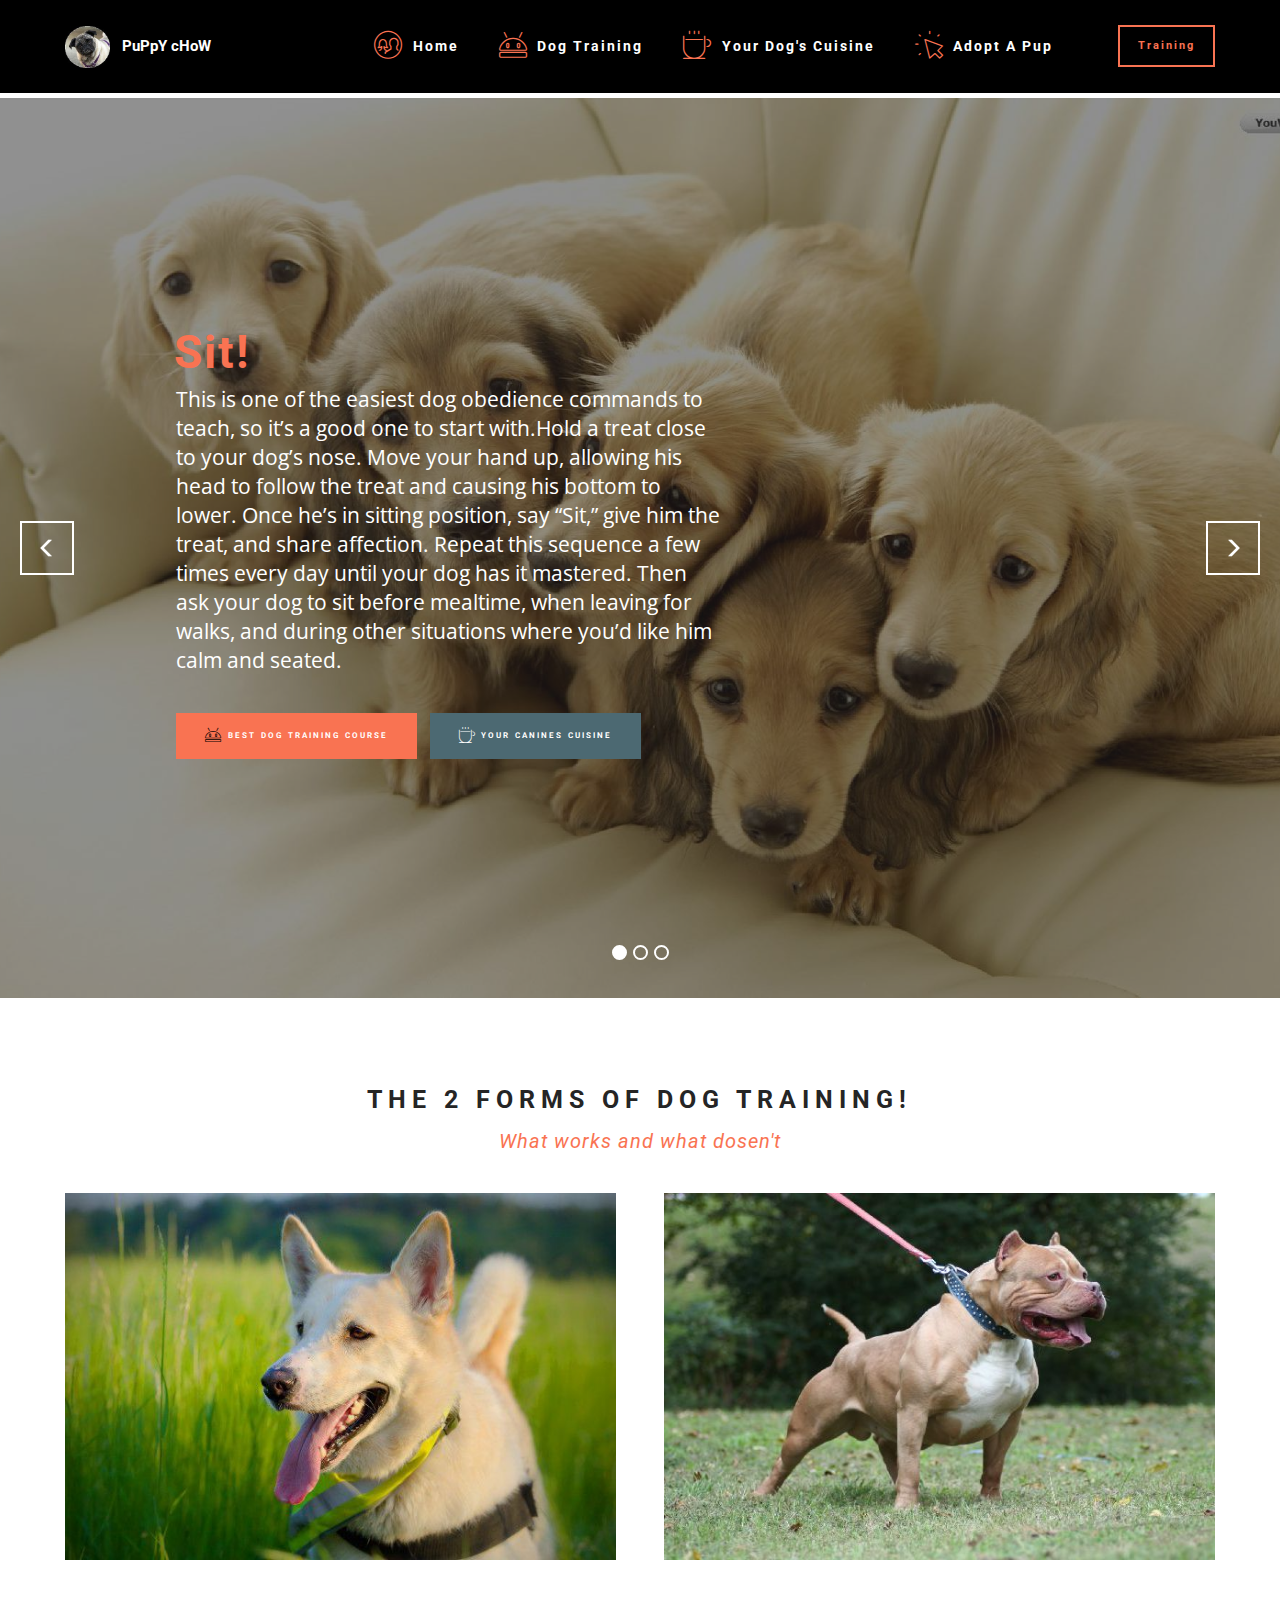
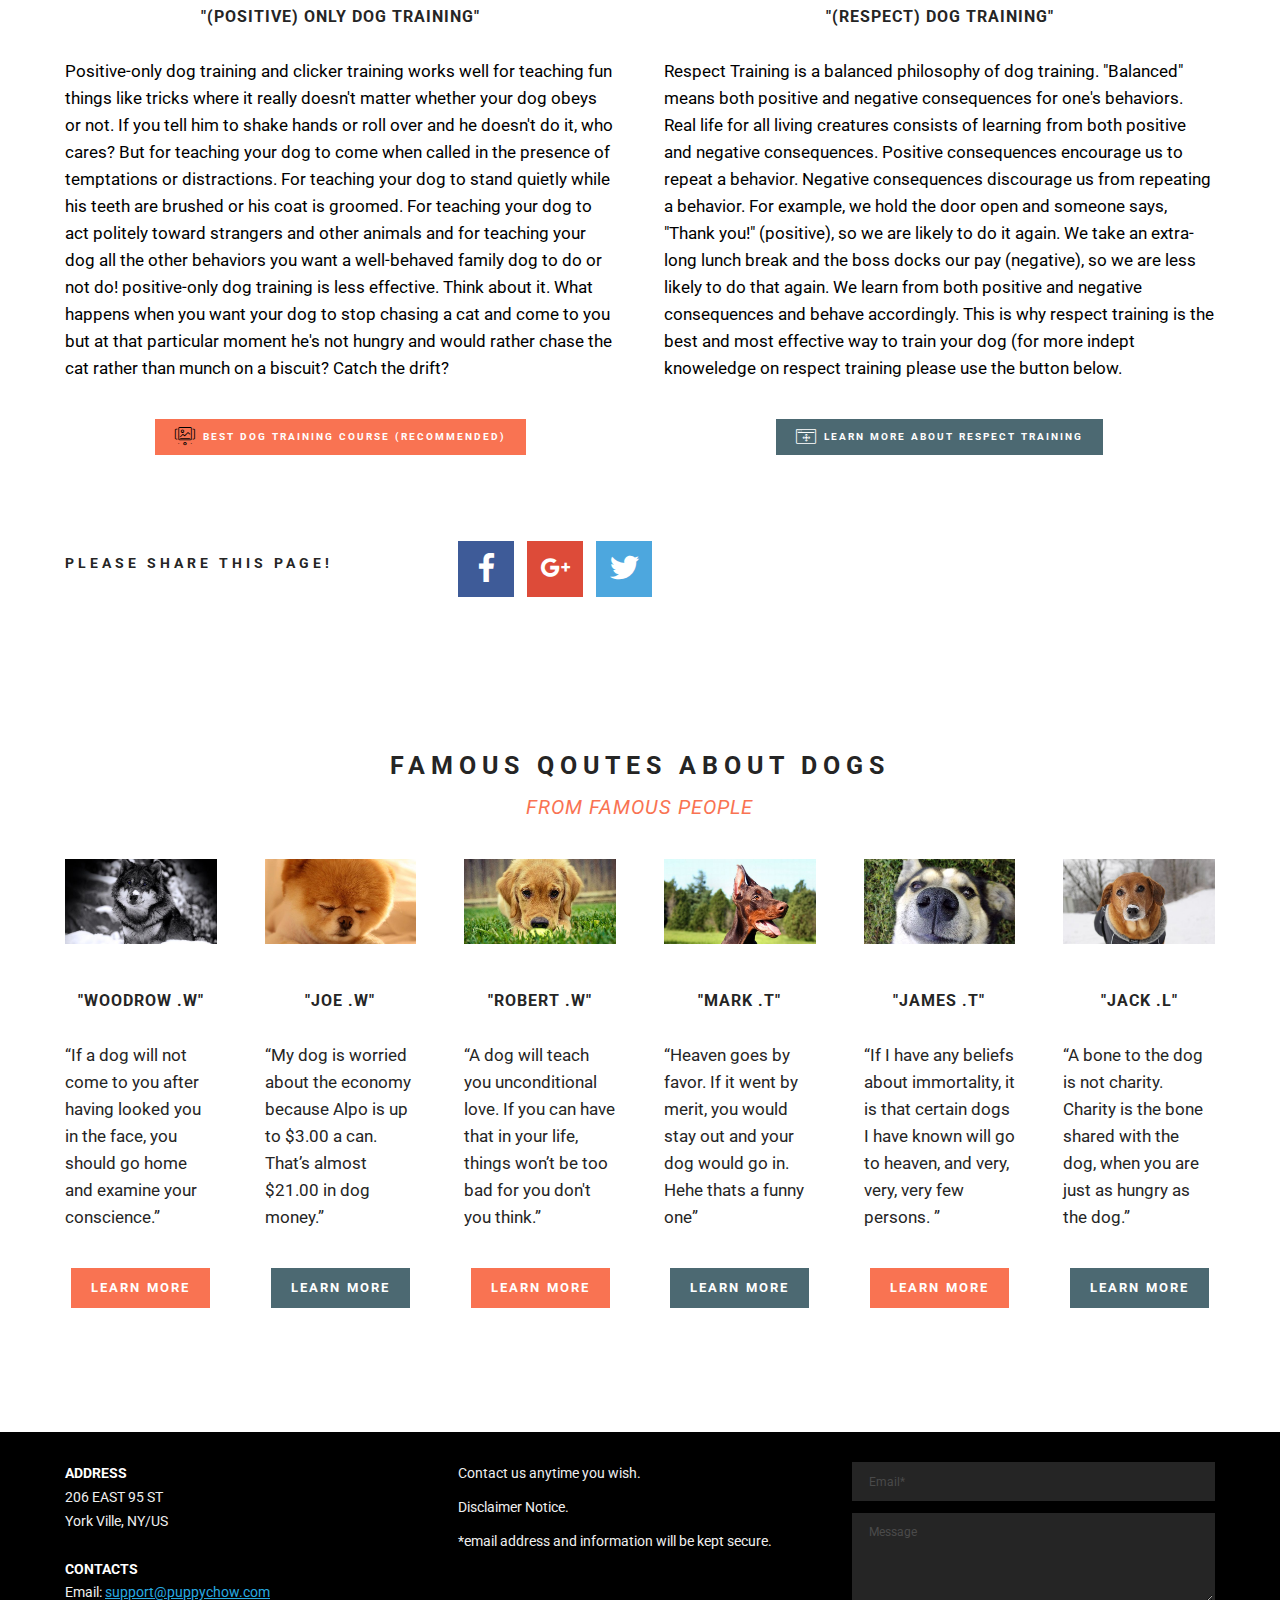
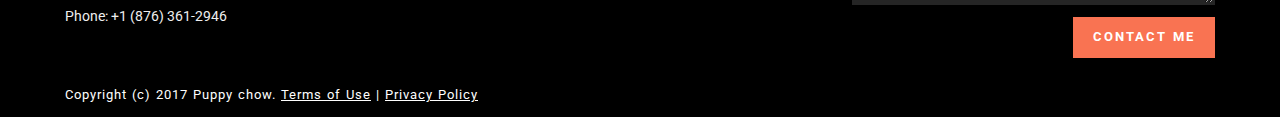
<file: Index.html>
<!DOCTYPE html>
<html>
<head>
  <!-- Site made with Mobirise Website Builder v3.11.1, https://mobirise.com -->
  <meta charset="UTF-8">
  <meta http-equiv="X-UA-Compatible" content="IE=edge">
  <meta name="generator" content="Mobirise v3.11.1, mobirise.com">
  <meta name="viewport" content="width=device-width, initial-scale=1">
  <link rel="shortcut icon" href="assets/images/picsart-1486390113467-128x119.png" type="image/x-icon">
  <meta name="description" content="">
  <title>PuPpY cHoW</title>
  <link rel="stylesheet" href="https://fonts.googleapis.com/css?family=Roboto:700,400&amp;subset=cyrillic,latin,greek,vietnamese">
  <link rel="stylesheet" href="assets/web/assets/mobirise-icons/mobirise-icons.css">
  <link rel="stylesheet" href="assets/bootstrap/css/bootstrap.min.css">
  <link rel="stylesheet" href="assets/socicon/css/socicon.min.css">
  <link rel="stylesheet" href="assets/mobirise/css/style.css">
  <link rel="stylesheet" href="assets/dropdown-menu/style.css">
  <link rel="stylesheet" href="assets/mobirise-slider/style.css">
  <link rel="stylesheet" href="assets/mobirise/css/mbr-additional.css" type="text/css">
  
  
  
</head>
<body>

<!-- Google Analytics -->
<script>
  (function(i,s,o,g,r,a,m){i['GoogleAnalyticsObject']=r;i[r]=i[r]||function(){
  (i[r].q=i[r].q||[]).push(arguments)},i[r].l=1*new Date();a=s.createElement(o),
  m=s.getElementsByTagName(o)[0];a.async=1;a.src=g;m.parentNode.insertBefore(a,m)
  })(window,document,'script','https://www.google-analytics.com/analytics.js','ga');

  ga('create', 'UA-79858439-1', 'auto');
  ga('send', 'pageview');

</script>
<!-- /Google Analytics -->


<section id="dropdown-menu-2btn-0">

    <nav class="navbar navbar-dropdown navbar-fixed-top">

        <div class="container">

            <div class="navbar-brand">
                <a href="http://access.dogproblems.com/index.cfm?affID=valerio19" target="_blank" class="navbar-logo"><img src="assets/images/picsart-137x128.jpg" title="Best Dog Training Online Course"></a>
                <a class="text-white" href="dogtraining.html">PuPpY cHoW</a>
            </div>

            <button class="navbar-toggler pull-xs-right hidden-md-up" type="button" data-toggle="collapse" data-target="#exCollapsingNavbar">
                <div class="hamburger-icon"></div>
            </button>

            <ul class="nav-dropdown collapse pull-xs-right navbar-toggleable-sm nav navbar-nav" id="exCollapsingNavbar"><li class="nav-item"><a class="nav-link link" href="dogtraining.html" aria-expanded="false"><span class="mbri-users mbr-iconfont mbr-iconfont-btn" style="color: rgb(249, 115, 82);"></span>Home</a></li><li class="nav-item dropdown"><a class="nav-link link" href="dogtraining.html" aria-expanded="false"><span class="mbri-android mbr-iconfont mbr-iconfont-btn" style="color: rgb(249, 115, 82);"></span>Dog Training</a></li><li class="nav-item"><a class="nav-link link" href="yourcaninescuisine.html" aria-expanded="false"><span class="mbri-hot-cup mbr-iconfont mbr-iconfont-btn" style="color: rgb(249, 115, 82);"></span>Your Dog's Cuisine</a></li><li class="nav-item"><a class="nav-link link" href="Adoptapuppy.html" aria-expanded="false"><span class="mbri-cursor-click mbr-iconfont mbr-iconfont-btn" style="color: rgb(249, 115, 82);"></span>Adopt A Pup</a></li><li class="nav-item"><a class="nav-link link" href="index.html" aria-expanded="false"></a></li><li class="nav-item"><a class="nav-link btn btn-danger-outline btn-danger" href="http://access.dogproblems.com/index.cfm?affID=valerio19" target="_blank">Training</a></li></ul>

        </div>

    </nav>

</section>

<section class="engine"><a rel="external" href="https://mobirise.com">mobirise.com</a></section><section class="mbr-slider mbr-section mbr-section--no-padding carousel slide mbr-after-navbar" data-ride="carousel" data-wrap="true" data-interval="5000" id="slider-0" style="background-color: rgb(255, 255, 255);">
    <div class="mbr-section__container">
        <div>
            <ol class="carousel-indicators">
                <li data-app-prevent-settings="" data-target="#slider-0" class="active" data-slide-to="0"></li><li data-app-prevent-settings="" data-target="#slider-0" data-slide-to="1"></li><li data-app-prevent-settings="" data-target="#slider-0" data-slide-to="2"></li>
            </ol>
            <div class="carousel-inner" role="listbox">
                <div class="mbr-box mbr-section mbr-section--relative mbr-section--fixed-size mbr-section--bg-adapted item dark center mbr-section--full-height active" style="background-image: url(assets/images/cute-dogs-wallpaper-bffa6-2000x1250.jpg);">
                    <div class="mbr-box__magnet mbr-box__magnet--center-left mbr-box__magnet--sm-padding">
                    <div class="mbr-overlay"></div>                        
                        <div class=" container">
                            
                            <div class="row">
                                <div class=" col-md-6 col-md-offset-1">  

                                <div class="mbr-hero">
                                    <h1 class="mbr-hero__text">Sit!</h1>

                                    <p class="mbr-hero__subtext">This is one of the easiest dog obedience commands to teach, so it’s a good one to start with.Hold a treat close to your dog’s nose.&nbsp;Move your hand up, allowing his head to follow the treat and causing his bottom to lower.&nbsp;Once he’s in sitting position, say “Sit,” give him the treat, and share affection.&nbsp;Repeat this sequence a few times every day until your dog has it mastered. Then ask your dog to sit before mealtime, when leaving for walks, and during other situations where you’d like him calm and seated.</p>
                                </div>
                                <div class="mbr-buttons btn-inverse mbr-buttons--left"><a class="mbr-buttons__btn btn btn-lg btn-danger" href="http://access.dogproblems.com/index.cfm?affID=valerio19" target="_blank"><span class="mbri-android mbr-iconfont mbr-iconfont-btn" style="color: rgb(0, 0, 0);"></span>BEST DOG TRAINING COURSE</a> <a class="mbr-buttons__btn btn btn-lg btn-primary" href="yourcaninescuisine.html"><span class="mbri-hot-cup mbr-iconfont mbr-iconfont-btn"></span>YOUR CANINES CUISINE</a></div>
                                </div>
                            </div>
                        </div>
                    </div>
                </div><div class="mbr-box mbr-section mbr-section--relative mbr-section--fixed-size mbr-section--bg-adapted item dark center mbr-section--full-height" style="background-image: url(assets/images/dog-hd-wallpaper-widescreen-2000x1250.jpg);">
                    <div class="mbr-box__magnet mbr-box__magnet--center-left mbr-box__magnet--sm-padding">
                    <div class="mbr-overlay"></div>                        
                        <div class=" container">
                            
                            <div class="row">
                                <div class=" col-md-6 col-md-offset-1">  

                                <div class="mbr-hero">
                                    <h1 class="mbr-hero__text">Come!</h1>

                                    <p class="mbr-hero__subtext">This command can help keep a dog out of trouble, bringing him back to you if you lose grip on the leash or accidentally leave the front door open.&nbsp;Put a leash and collar on your dog.&nbsp;Go down to his level and say, “Come,” while gently pulling on the leash.&nbsp;When he gets to you, reward him with affection and a treat.&nbsp;Once he’s mastered it with the leash, remove it and practice the command in a safe, enclosed area.<br></p>
                                </div>
                                <div class="mbr-buttons btn-inverse mbr-buttons--left"><a class="mbr-buttons__btn btn btn-lg btn-danger" href="Index.html#social-buttons1-39"><span class="mbri-cursor-click mbr-iconfont mbr-iconfont-btn" style="color: rgb(0, 0, 0);"></span>SHARE THIS PAGE</a> <a class="mbr-buttons__btn btn btn-lg btn-primary" href="#bottom"><span class="mbri-credit-card mbr-iconfont mbr-iconfont-btn"></span>CONTACT US</a> </div>
                                </div>
                            </div>
                        </div>
                    </div>
                </div><div class="mbr-box mbr-section mbr-section--relative mbr-section--fixed-size mbr-section--bg-adapted item dark center mbr-section--full-height" style="background-image: url(assets/images/labrador-retriever-foliage-autumn-dog-pumpkin-puppy-31714-1920x1080-2000x1125.jpg);">
                    <div class="mbr-box__magnet mbr-box__magnet--center-left mbr-box__magnet--sm-padding">
                    <div class="mbr-overlay"></div>                        
                        <div class=" container">
                            
                            <div class="row">
                                <div class=" col-md-6 col-md-offset-1">  

                                <div class="mbr-hero">
                                    <h1 class="mbr-hero__text">Stay!</h1>

                                    <p class="mbr-hero__subtext">Make sure your dog is an expert at the “Sit” command.&nbsp;First, ask your dog to “Sit.”&nbsp;Then open the palm of your hand in front of you, and say “Stay.”&nbsp;Take a few steps back. Reward him with a treat and affection if he stays.&nbsp;Gradually increase the number of steps you take before giving the treat.&nbsp;Always reward your pup for staying put even if it’s just for a few seconds.&nbsp;This is an exercise in self-control for your dog, so don’t be discouraged if it takes a while to master, particularly for puppies and high-energy dogs.<br></p>
                                </div>
                                <div class="mbr-buttons btn-inverse mbr-buttons--left"><a class="mbr-buttons__btn btn btn-lg btn-danger" href="http://access.dogproblems.com/index.cfm?affID=valerio19" target="_blank"><span class="mbri-database mbr-iconfont mbr-iconfont-btn" style="color: rgb(0, 0, 0);"></span>DOG TRAINING RECOMMENDED</a> <a class="mbr-buttons__btn btn btn-lg btn-primary" href="dogtraining.html"><span class="mbri-android mbr-iconfont mbr-iconfont-btn"></span>BASICS OF DOG TRAINING</a></div>
                                </div>
                            </div>
                        </div>
                    </div>
                </div>
            </div>
            
            <a data-app-prevent-settings="" class="left carousel-control" role="button" data-slide="prev" href="#slider-0">
                <span class="glyphicon glyphicon-menu-left" aria-hidden="true"></span>
                <span class="sr-only">Previous</span>
            </a>
            <a data-app-prevent-settings="" class="right carousel-control" role="button" data-slide="next" href="#slider-0">
                <span class="glyphicon glyphicon-menu-right" aria-hidden="true"></span>
                <span class="sr-only">Next</span>
            </a>
        </div>
    </div>
</section>

<section class="mbr-section mbr-section--relative mbr-section--fixed-size" id="content4-32" style="background-color: rgb(255, 255, 255);">
    
    <div class="mbr-section__container mbr-section__container--std-top-padding mbr-section__container--sm-bot-padding mbr-section-title container" style="padding-top: 93px;">
        <div class="mbr-header mbr-header--center mbr-header--wysiwyg row">
            <div class="col-sm-8 col-sm-offset-2">
                <h3 class="mbr-header__text">THE 2 FORMS OF DOG TRAINING!</h3>
                <p class="mbr-header__subtext">What works and what dosen't</p>
            </div>
        </div>
    </div>
    <div class="mbr-section__container container">
        <div class="mbr-section__row row">
            <div class="mbr-section__col col-xs-12 col-sm-6">
                <div class="mbr-section__container mbr-section__container--center mbr-section__container--middle">
                    <figure class="mbr-figure"><a href="http://access.dogproblems.com/index.cfm?affID=valerio19" target="_blank"><img src="assets/images/photo-18-600x400.jpg" class="mbr-figure__img" title="Best Dog Training Online Course"></a></figure>
                </div>
                <div class="mbr-section__container mbr-section__container--middle">
                    <div class="mbr-header mbr-header--reduce mbr-header--center mbr-header--wysiwyg">
                        <h3 class="mbr-header__text">"(POSITIVE) ONLY DOG TRAINING"</h3>
                    </div>
                </div>
                <div class="mbr-section__container mbr-section__container--middle">
                    <div class="mbr-article mbr-article--wysiwyg">
                        <p>Positive-only dog training and clicker training works well for teaching fun things like tricks where it really doesn't matter whether your dog obeys or not. If you tell him to shake hands or roll over and he doesn't do it, who cares?&nbsp;But for teaching your dog to come when called in the presence of temptations or distractions. For teaching your dog to stand quietly while his teeth are brushed or his coat is groomed. For teaching your dog to act politely toward strangers and other animals&nbsp;and for teaching your dog all the other behaviors you want a well-behaved family dog to do or not do! positive-only dog training is less effective.&nbsp;Think about it. What happens when you want your dog to stop chasing a cat and come to you but at that particular moment he's not hungry and would rather chase the cat rather than munch on a biscuit? Catch the drift?<br></p>
                    </div>
                </div>
                <div class="mbr-section__container mbr-section__container--last" style="padding-bottom: 31px;">
                    <div class="mbr-buttons mbr-buttons--center"><a href="http://access.dogproblems.com/index.cfm?affID=valerio19" class="mbr-buttons__btn btn btn-wrap btn-xs-lg btn-danger" target="_blank"><span class="mbri-image-slider mbr-iconfont mbr-iconfont-btn" style="color: rgb(0, 0, 0);"></span>BEST DOG TRAINING COURSE (RECOMMENDED)</a></div>
                </div>
            </div>
            <div class="mbr-section__col col-xs-12 col-sm-6">
                <div class="mbr-section__container mbr-section__container--center mbr-section__container--middle">
                    <figure class="mbr-figure"><a href="http://access.dogproblems.com/index.cfm?affID=valerio19" target="_blank"><img src="assets/images/photo-17-600x400.jpg" class="mbr-figure__img" title="Best Dog Training Online Course"></a></figure>
                </div>
                <div class="mbr-section__container mbr-section__container--middle">
                    <div class="mbr-header mbr-header--reduce mbr-header--center mbr-header--wysiwyg">
                        <h3 class="mbr-header__text">"(RESPECT) DOG TRAINING"</h3>
                    </div>
                </div>
                <div class="mbr-section__container mbr-section__container--middle">
                    <div class="mbr-article mbr-article--wysiwyg">
                        <p>Respect Training is a balanced philosophy of dog training. "Balanced" means both positive and negative consequences for one's behaviors. Real life for all living creatures consists of learning from both positive and negative consequences. Positive consequences encourage us to repeat a behavior. Negative consequences discourage us from repeating a behavior. For example, we hold the door open and someone says, "Thank you!" (positive), so we are likely to do it again. We take an extra-long lunch break and the boss docks our pay (negative), so we are less likely to do that again. We learn from both positive and negative consequences and behave accordingly. This is why respect training is the best and most effective way to train your dog (for more indept knoweledge on respect training please use the button below.</p>
                    </div>
                </div>
                <div class="mbr-section__container mbr-section__container--last" style="padding-bottom: 31px;">
                    <div class="mbr-buttons mbr-buttons--center"><a href="http://access.dogproblems.com/index.cfm?affID=valerio19" class="mbr-buttons__btn btn btn-wrap btn-xs-lg btn-primary" target="_blank"><span class="mbri-drag-n-drop mbr-iconfont mbr-iconfont-btn"></span>LEARN MORE ABOUT RESPECT TRAINING</a></div>
                </div>
            </div>
            
            
            
            
            
            
            
        </div>
    </div>
</section>

<section class="mbr-section mbr-section--relative mbr-section--fixed-size" id="social-buttons1-39" style="background-color: rgb(255, 255, 255);">
    

    <div class="mbr-section__container container">
        <div class="mbr-header mbr-header--inline row" style="padding-top: 54.4px; padding-bottom: 54.4px;">
            <div class="col-sm-4">
                <h3 class="mbr-header__text">PLEASE SHARE THIS PAGE!</h3>
            </div>
            <div class="mbr-social-icons col-sm-8">
                <div class="mbr-social-likes social-likes_style-1" data-counters="false">
                    <div class="mbr-social-icons__icon social-likes__icon facebook socicon-bg-facebook" title="Share link on Facebook">
                        <i class="socicon socicon-facebook"></i>
                        
                    </div>
                    <div class="mbr-social-icons__icon social-likes__icon plusone socicon-bg-googleplus" title="Share link on Google+">
                        <i class="socicon socicon-googleplus"></i>
                        
                    </div>
                    <div class="mbr-social-icons__icon social-likes__icon twitter socicon-bg-twitter" title="Share link on Twitter">
                        <i class="socicon socicon-twitter"></i>
                    </div>
                </div>
            </div>
        </div>
    </div>
</section>

<section class="mbr-section mbr-section--relative mbr-section--fixed-size" id="features1-2" style="background-color: rgb(255, 255, 255);">
    
    <div class="mbr-section__container mbr-section__container--std-top-padding mbr-section__container--sm-bot-padding mbr-section-title container" style="padding-top: 93px;">
        <div class="mbr-header mbr-header--center mbr-header--wysiwyg row">
            <div class="col-sm-8 col-sm-offset-2">
                <h3 class="mbr-header__text">FAMOUS QOUTES ABOUT DOGS</h3>
                <p class="mbr-header__subtext">FROM FAMOUS PEOPLE</p>
            </div>
        </div>
    </div>
    <div class="mbr-section__container container">
        <div class="mbr-section__row row">
            <div class="mbr-section__col col-xs-12 col-lg-2 col-md-4 col-sm-6">
                <div class="mbr-section__container mbr-section__container--center mbr-section__container--middle">
                    <figure class="mbr-figure"><a href="http://access.dogproblems.com/index.cfm?affID=valerio19" target="_blank"><img src="assets/images/blue-eyes-wolf-600x337.jpg" class="mbr-figure__img"></a></figure>
                </div>
                <div class="mbr-section__container mbr-section__container--middle">
                    <div class="mbr-header mbr-header--reduce mbr-header--center mbr-header--wysiwyg">
                        <h3 class="mbr-header__text">"WOODROW .W"</h3>
                    </div>
                </div>
                <div class="mbr-section__container mbr-section__container--middle">
                    <div class="mbr-article mbr-article--wysiwyg">
                        <p>“If a dog will not come to you after having looked you in the face, you should go home and examine your conscience.”<br></p>
                    </div>
                </div>
                <div class="mbr-section__container mbr-section__container--last" style="padding-bottom: 124px;">
                    <div class="mbr-buttons mbr-buttons--center"><a href="https://en.wikipedia.org/wiki/Woodrow_Wilson" class="mbr-buttons__btn btn btn-wrap btn-xs-lg btn-danger" target="_blank">LEARN MORE</a></div>
                </div>
            </div>
            <div class="mbr-section__col col-xs-12 col-lg-2 col-md-4 col-sm-6">
                <div class="mbr-section__container mbr-section__container--center mbr-section__container--middle">
                    <figure class="mbr-figure"><a href="http://access.dogproblems.com/index.cfm?affID=valerio19" target="_blank"><img src="assets/images/boo-cute-dog-sleep-dog-photo-wallpaper-600x337.jpg" class="mbr-figure__img"></a></figure>
                </div>
                <div class="mbr-section__container mbr-section__container--middle">
                    <div class="mbr-header mbr-header--reduce mbr-header--center mbr-header--wysiwyg">
                        <h3 class="mbr-header__text">"JOE .W"</h3>
                    </div>
                </div>
                <div class="mbr-section__container mbr-section__container--middle">
                    <div class="mbr-article mbr-article--wysiwyg">
                        <p>“My dog is worried about the economy because Alpo is up to $3.00 a can. That’s almost $21.00 in dog money.”<br></p>
                    </div>
                </div>
                <div class="mbr-section__container mbr-section__container--last" style="padding-bottom: 124px;">
                    <div class="mbr-buttons mbr-buttons--center"><a href="Index.html#features1-2" class="mbr-buttons__btn btn btn-wrap btn-xs-lg btn-primary">LEARN MORE</a></div>
                </div>
            </div>
            <div class="clearfix visible-sm-block"></div>
            <div class="mbr-section__col col-xs-12 col-lg-2 col-md-4 col-sm-6">
                <div class="mbr-section__container mbr-section__container--center mbr-section__container--middle">
                    <figure class="mbr-figure"><a href="http://access.dogproblems.com/index.cfm?affID=valerio19" target="_blank"><img src="assets/images/cute-golden-retriever-puppy-wallpaper-1080p-600x337.jpg" class="mbr-figure__img"></a></figure>
                </div>
                <div class="mbr-section__container mbr-section__container--middle">
                    <div class="mbr-header mbr-header--reduce mbr-header--center mbr-header--wysiwyg">
                        <h3 class="mbr-header__text">"ROBERT .W"</h3>
                    </div>
                </div>
                <div class="mbr-section__container mbr-section__container--middle">
                    <div class="mbr-article mbr-article--wysiwyg">
                        <p>“A dog will teach you unconditional love. If you can have that in your life, things won’t be too bad for you don't you think.”<br></p>
                    </div>
                </div>
                <div class="mbr-section__container mbr-section__container--last" style="padding-bottom: 124px;">
                    <div class="mbr-buttons mbr-buttons--center"><a href="https://en.wikipedia.org/wiki/Robert_Wagner" class="mbr-buttons__btn btn btn-wrap btn-xs-lg btn-danger" target="_blank">LEARN MORE</a></div>
                </div>
            </div>
            <div class="clearfix visible-md-block"></div>
            <div class="mbr-section__col col-xs-12 col-lg-2 col-md-4 col-sm-6">
                <div class="mbr-section__container mbr-section__container--center mbr-section__container--middle">
                    <figure class="mbr-figure"><a href="http://access.dogproblems.com/index.cfm?affID=valerio19" target="_blank"><img src="assets/images/doberman-dog-face-tongue-64857-1920x1080-600x337.jpg" class="mbr-figure__img"></a></figure>
                </div>
                <div class="mbr-section__container mbr-section__container--middle">
                    <div class="mbr-header mbr-header--reduce mbr-header--center mbr-header--wysiwyg">
                        <h3 class="mbr-header__text">"MARK .T"</h3>
                    </div>
                </div>
                <div class="mbr-section__container mbr-section__container--middle">
                    <div class="mbr-article mbr-article--wysiwyg">
                        <p>“Heaven goes by favor. If it went by merit, you would stay out and your dog would go in. Hehe thats a funny one”<br></p>
                    </div>
                </div>
                <div class="mbr-section__container mbr-section__container--last" style="padding-bottom: 124px;">
                    <div class="mbr-buttons mbr-buttons--center"><a href="http://en.wikipedia.org/wiki/Mark_twain" class="mbr-buttons__btn btn btn-wrap btn-xs-lg btn-primary" target="_blank">LEARN MORE</a></div>
                </div>
            </div>
            <div class="clearfix visible-sm-block"></div>
            <div class="mbr-section__col col-xs-12 col-lg-2 col-md-4 col-sm-6">
                <div class="mbr-section__container mbr-section__container--center mbr-section__container--middle">
                    <figure class="mbr-figure"><a href="http://access.dogproblems.com/index.cfm?affID=valerio19" target="_blank"><img src="assets/images/dog-nose-face-cute-89881-1920x1080-600x337.jpg" class="mbr-figure__img"></a></figure>
                </div>
                <div class="mbr-section__container mbr-section__container--middle">
                    <div class="mbr-header mbr-header--reduce mbr-header--center mbr-header--wysiwyg">
                        <h3 class="mbr-header__text">"JAMES .T"</h3>
                    </div>
                </div>
                <div class="mbr-section__container mbr-section__container--middle">
                    <div class="mbr-article mbr-article--wysiwyg">
                        <p>“If I have any beliefs about immortality, it is that certain dogs I have known will go to heaven, and very, very, very few persons. ”<br></p>
                    </div>
                </div>
                <div class="mbr-section__container mbr-section__container--last" style="padding-bottom: 124px;">
                    <div class="mbr-buttons mbr-buttons--center"><a href="https://en.wikipedia.org/wiki/James_Thurber" class="mbr-buttons__btn btn btn-wrap btn-xs-lg btn-danger" target="_blank">LEARN MORE</a></div>
                </div>
            </div>
            <div class="mbr-section__col col-xs-12 col-lg-2 col-md-4 col-sm-6">
                <div class="mbr-section__container mbr-section__container--center mbr-section__container--middle">
                    <figure class="mbr-figure"><a href="http://access.dogproblems.com/index.cfm?affID=valerio19" target="_blank"><img src="assets/images/dog-winter-wallpaper-1080p-full-hd-600x337.jpg" class="mbr-figure__img"></a></figure>
                </div>
                <div class="mbr-section__container mbr-section__container--middle">
                    <div class="mbr-header mbr-header--reduce mbr-header--center mbr-header--wysiwyg">
                        <h3 class="mbr-header__text">"JACK .L"</h3>
                    </div>
                </div>
                <div class="mbr-section__container mbr-section__container--middle">
                    <div class="mbr-article mbr-article--wysiwyg">
                        <p>“A bone to the dog is not charity. Charity is the bone shared with the dog, when you are just as hungry as the dog.”<br></p>
                    </div>
                </div>
                <div class="mbr-section__container mbr-section__container--last" style="padding-bottom: 124px;">
                    <div class="mbr-buttons mbr-buttons--center"><a href="http://en.wikipedia.org/wiki/Jack_London" class="mbr-buttons__btn btn btn-wrap btn-xs-lg btn-primary" target="_blank">LEARN MORE</a></div>
                </div>
            </div>
        </div>
    </div>
</section>

<section class="mbr-section mbr-section--relative mbr-section--fixed-size" id="contacts3-3" style="background-color: rgb(0, 0, 0);">
    
    <div class="mbr-section__container container">
        <div class="mbr-contacts mbr-contacts--wysiwyg row" style="padding-top: 30px; padding-bottom: 15px;">
            <div class="col-sm-8">
                <div class="row">
                    <div class="col-sm-6">
                        <p class="mbr-contacts__text"><strong>ADDRESS</strong><br>
206 EAST 95 ST<br>York Ville, NY/US<br><br>
<strong>CONTACTS</strong><br>
Email: <a href="mailto:puppychow4u@gmail.com" target="_blank" class="text-info">support@puppychow.com</a><br>
Phone: +1 (876) 361-2946<br></p>
                    </div>
                    <div class="col-sm-6"><p>Contact us anytime you wish.</p><p>Disclaimer Notice.</p><p>*email address and information will be kept secure.</p></div>
                </div>
            </div>
            <div class="mbr-contacts__column col-sm-4" data-form-type="formoid">
                <div data-form-alert="true">
                    <div class="hide" data-form-alert-success="true">Thanks for filling out form, i'll contact you within (1) business day!</div>
                </div>
                <form action="https://mobirise.com/" method="post" data-form-title="MESSAGE">
                    <input type="hidden" value="c5WVAtTAApgNCaKcEBmvzyCLXT3gLV7oZb3Tzcqzr6vdtOZRpSw0hd2cJP86EV6raQC+ErLuVGiPBY59QmHT+X7SYY2+E0fcoBU+7Q2xvWrIT0KU/zg3sdPRmhLRd00c" data-form-email="true">
                    
                    <div class="form-group">
                        <input type="email" class="form-control input-sm input-inverse" name="email" required="" placeholder="Email*" data-form-field="Email">
                    </div>
                    
                    <div class="form-group">
                        <textarea class="form-control input-sm input-inverse" name="message" rows="4" placeholder="Message" data-form-field="Message"></textarea>
                    </div>
                    <div class="mbr-buttons mbr-buttons--right btn-inverse"><button type="submit" class="mbr-buttons__btn btn btn-danger">CONTACT ME</button></div>
                </form>
            </div>
        </div>
    </div>
</section>

<footer class="mbr-section mbr-section--relative mbr-section--fixed-size" id="footer1-2" style="background-color: rgb(0, 0, 0);">
    
    <div class="mbr-section__container container">
        <div class="mbr-footer mbr-footer--wysiwyg row" style="padding-top: 12.3px; padding-bottom: 12.3px;">
            <div class="col-sm-12">
                <p class="mbr-footer__copyright">Copyright (c) 2017 Puppy chow. <a class="mbr-footer__link text-white" href="https://mobirise.com/">Terms of Use</a>  | <a class="mbr-footer__link text-white" href="https://mobirise.com/">Privacy Policy</a></p>
            </div>
        </div>
    </div>
</footer>


  <script src="assets/web/assets/jquery/jquery.min.js"></script>
  <script src="assets/bootstrap/js/bootstrap.min.js"></script>
  <script src="assets/smooth-scroll/SmoothScroll.js"></script>
  <script src="assets/bootstrap-carousel-swipe/bootstrap-carousel-swipe.js"></script>
  <script src="assets/social-likes/social-likes.js"></script>
  <!--[if lte IE 9]>
    <script src="assets/jquery-placeholder/jquery.placeholder.min.js"></script>
  <![endif]-->
  <script src="assets/mobirise/js/script.js"></script>
  <script src="assets/dropdown-menu/script.js"></script>
  <script src="assets/formoid/formoid.min.js"></script>
  
  
</body>
</html>
</file>
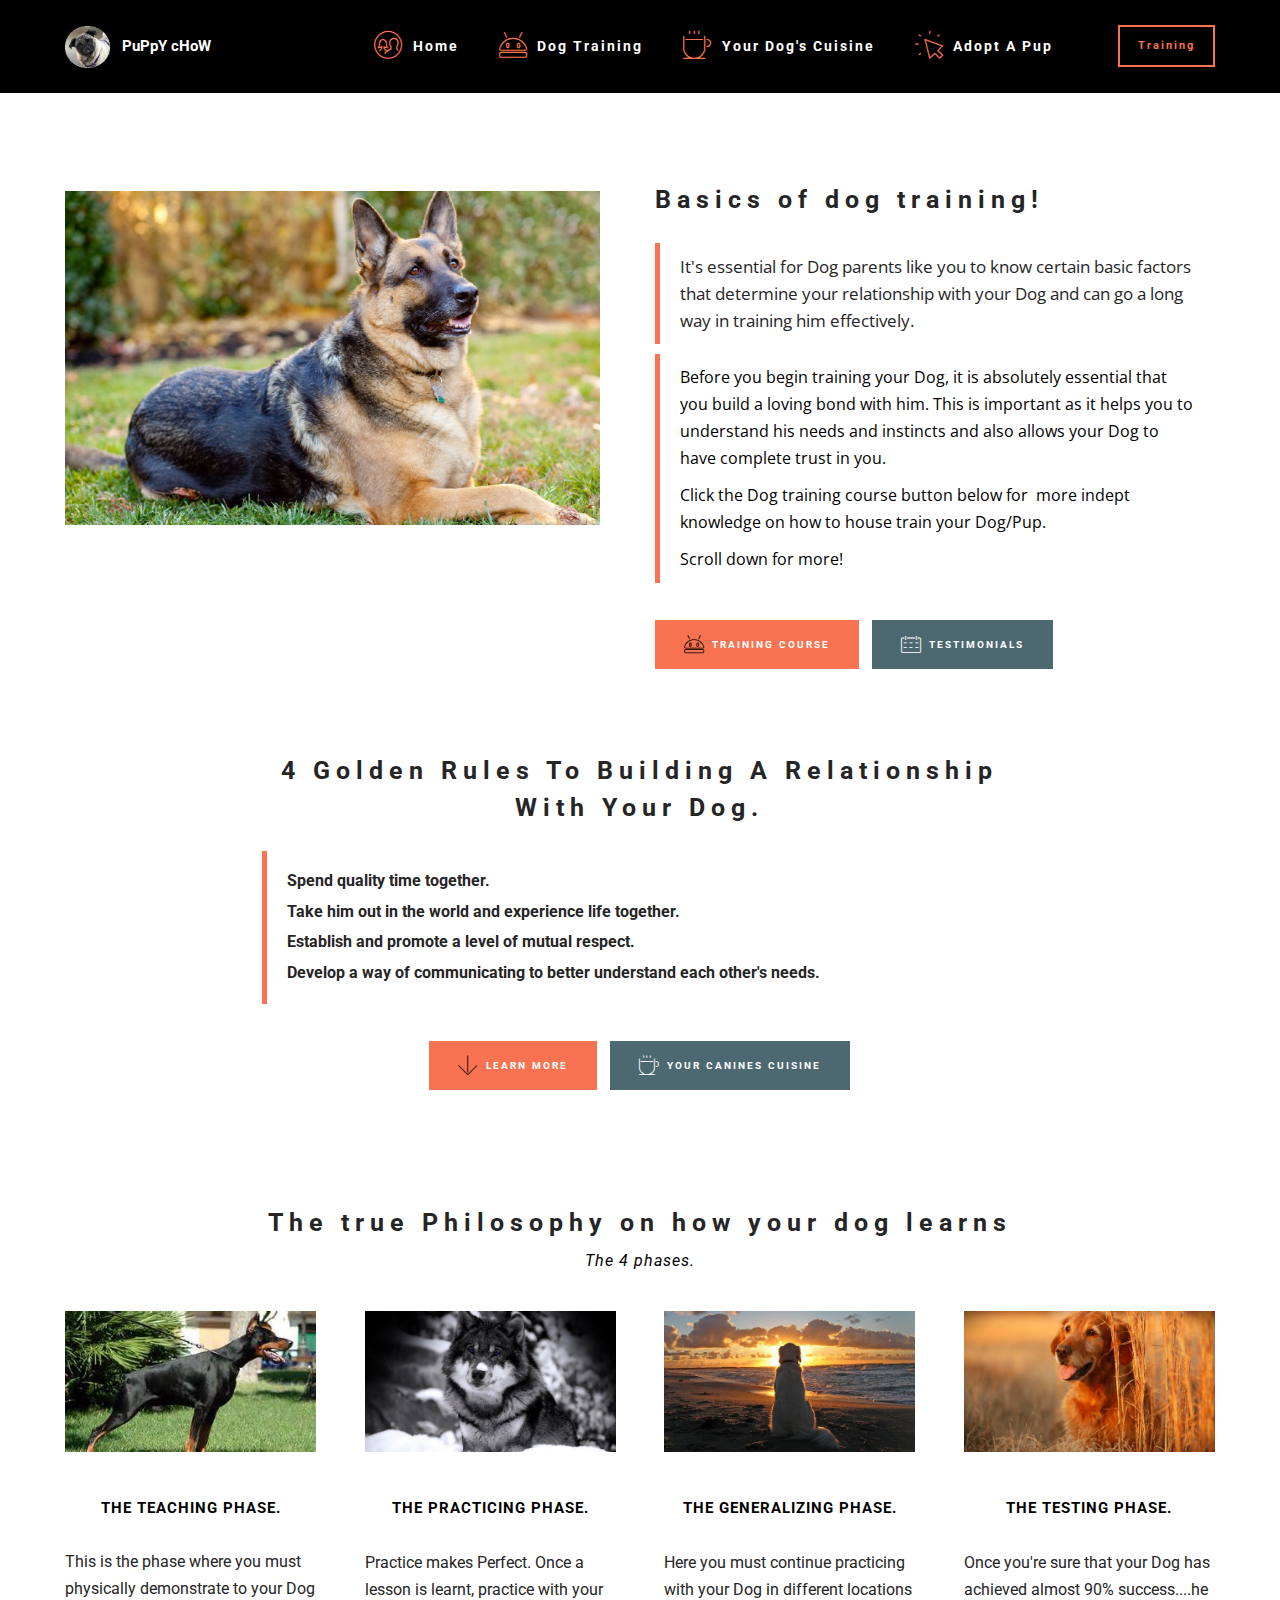
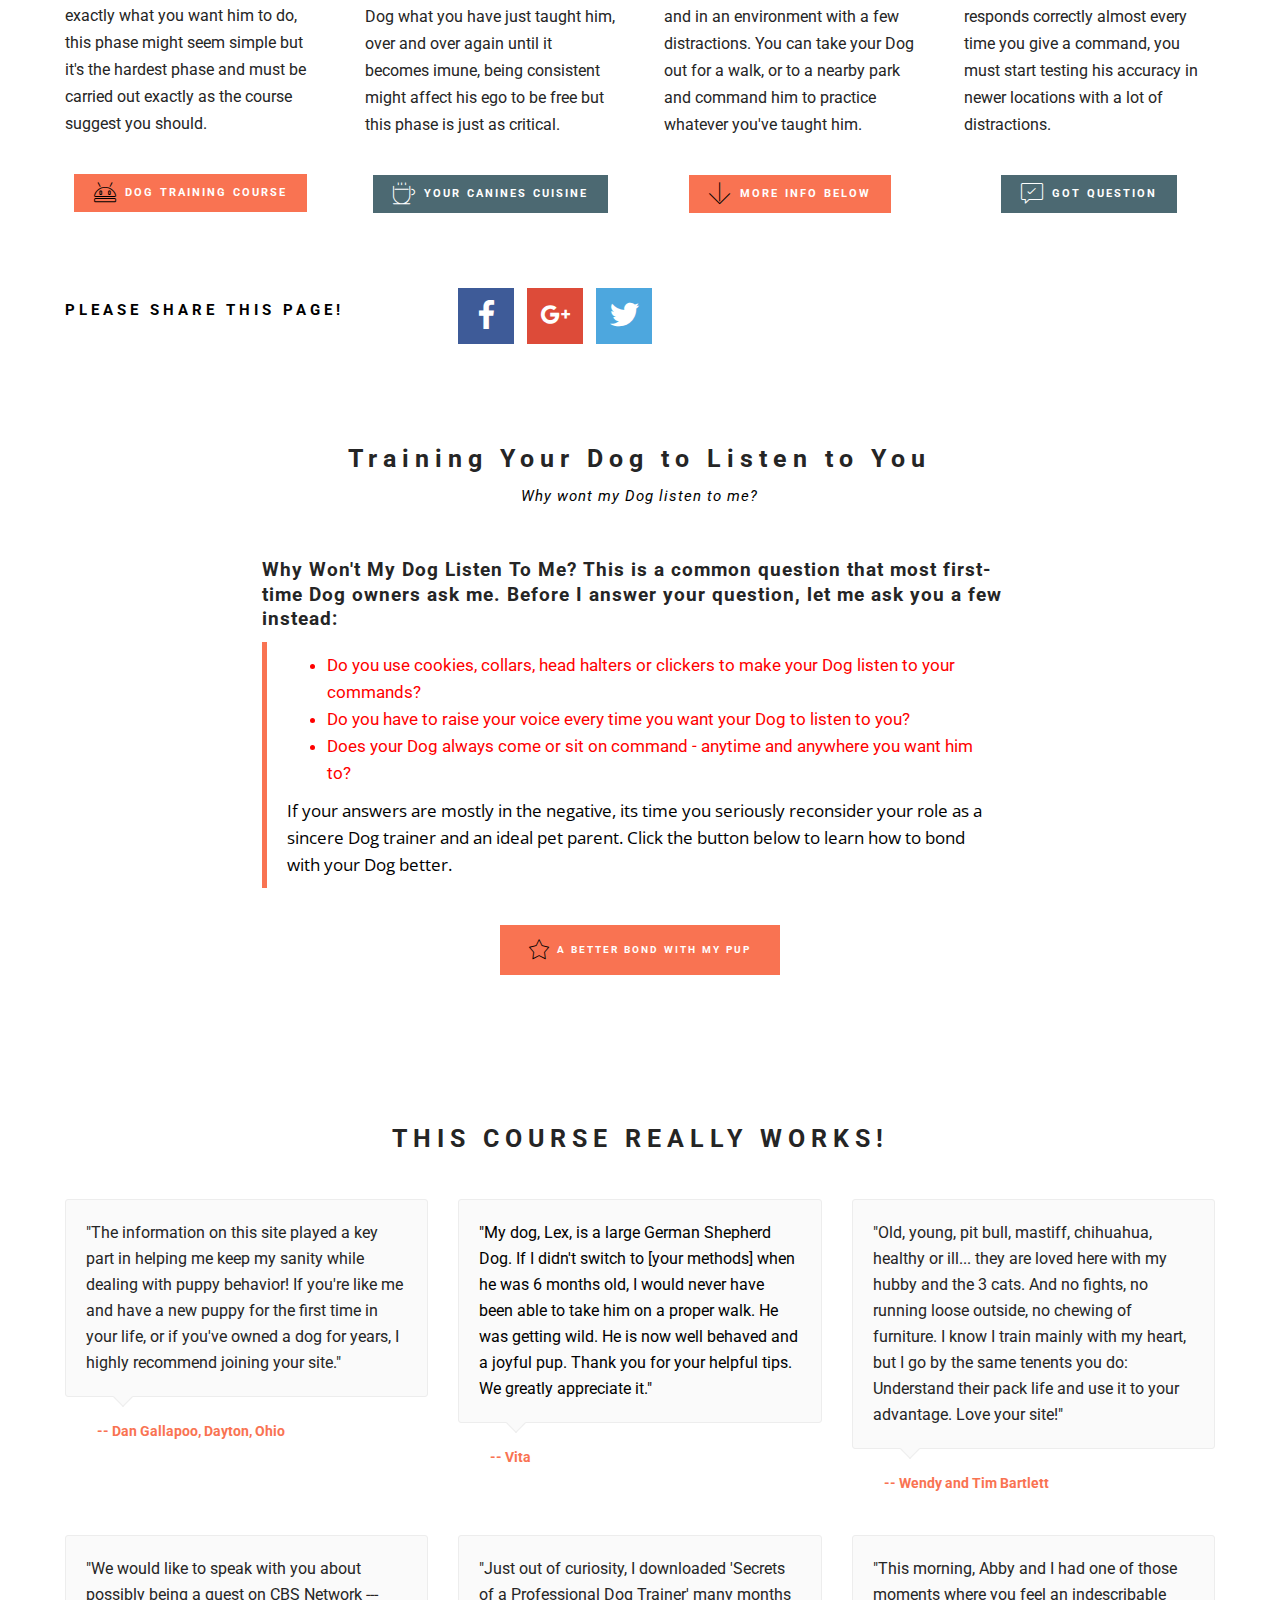
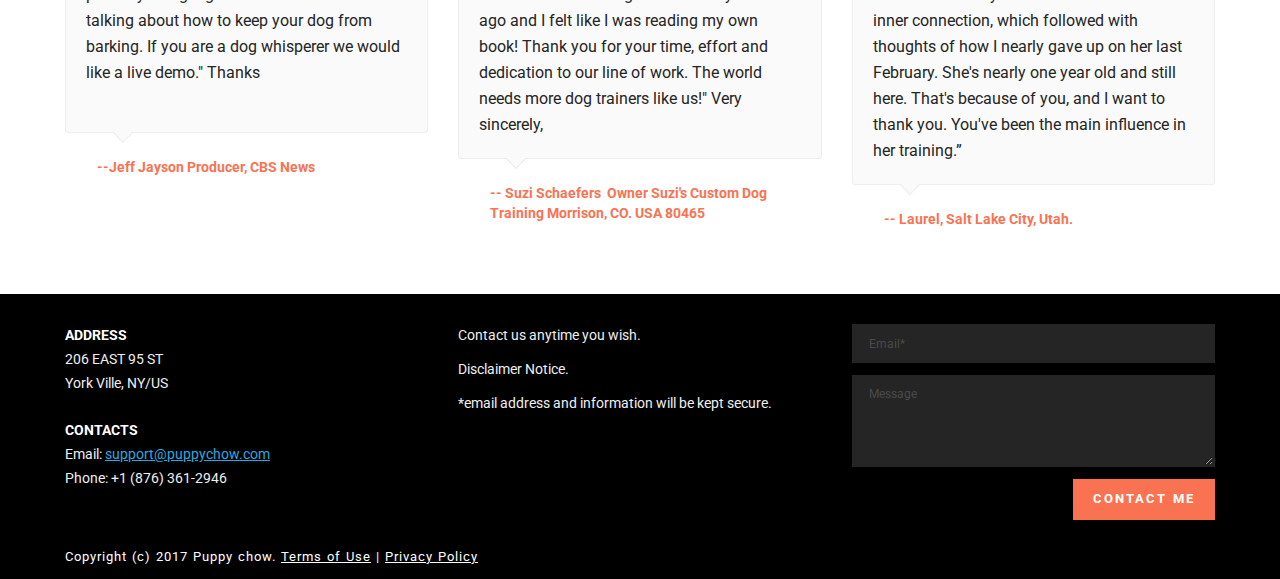
<file: dogtraining.html>
<!DOCTYPE html>
<html>
<head>
  <!-- Site made with Mobirise Website Builder v3.11.1, https://mobirise.com -->
  <meta charset="UTF-8">
  <meta http-equiv="X-UA-Compatible" content="IE=edge">
  <meta name="generator" content="Mobirise v3.11.1, mobirise.com">
  <meta name="viewport" content="width=device-width, initial-scale=1">
  <link rel="shortcut icon" href="assets/images/picsart-1486390113467-128x119.png" type="image/x-icon">
  <meta name="description" content="">
  <title>Basics Of Dog Training</title>
  <link rel="stylesheet" href="https://fonts.googleapis.com/css?family=Roboto:700,400&amp;subset=cyrillic,latin,greek,vietnamese">
  <link rel="stylesheet" href="assets/web/assets/mobirise-icons/mobirise-icons.css">
  <link rel="stylesheet" href="assets/bootstrap/css/bootstrap.min.css">
  <link rel="stylesheet" href="assets/socicon/css/socicon.min.css">
  <link rel="stylesheet" href="assets/mobirise/css/style.css">
  <link rel="stylesheet" href="assets/dropdown-menu/style.css">
  <link rel="stylesheet" href="assets/mobirise/css/mbr-additional.css" type="text/css">
  
  
  
</head>
<body>

<!-- Google Analytics -->
<script>
  (function(i,s,o,g,r,a,m){i['GoogleAnalyticsObject']=r;i[r]=i[r]||function(){
  (i[r].q=i[r].q||[]).push(arguments)},i[r].l=1*new Date();a=s.createElement(o),
  m=s.getElementsByTagName(o)[0];a.async=1;a.src=g;m.parentNode.insertBefore(a,m)
  })(window,document,'script','https://www.google-analytics.com/analytics.js','ga');

  ga('create', 'UA-79858439-1', 'auto');
  ga('send', 'pageview');

</script>
<!-- /Google Analytics -->


<section id="dropdown-menu-2btn-0">

    <nav class="navbar navbar-dropdown navbar-fixed-top">

        <div class="container">

            <div class="navbar-brand">
                <a href="http://access.dogproblems.com/index.cfm?affID=valerio19" target="_blank" class="navbar-logo"><img src="assets/images/picsart-137x128.jpg" title="Doggy-Dan.com"></a>
                <a class="text-white" href="dogtraining.html">PuPpY cHoW</a>
            </div>

            <button class="navbar-toggler pull-xs-right hidden-md-up" type="button" data-toggle="collapse" data-target="#exCollapsingNavbar">
                <div class="hamburger-icon"></div>
            </button>

            <ul class="nav-dropdown collapse pull-xs-right navbar-toggleable-sm nav navbar-nav" id="exCollapsingNavbar"><li class="nav-item"><a class="nav-link link" href="dogtraining.html" aria-expanded="false"><span class="mbri-users mbr-iconfont mbr-iconfont-btn" style="color: rgb(249, 115, 82);"></span>Home</a></li><li class="nav-item dropdown"><a class="nav-link link" href="dogtraining.html" aria-expanded="false"><span class="mbri-android mbr-iconfont mbr-iconfont-btn" style="color: rgb(249, 115, 82);"></span>Dog Training</a></li><li class="nav-item"><a class="nav-link link" href="yourcaninescuisine.html" aria-expanded="false"><span class="mbri-hot-cup mbr-iconfont mbr-iconfont-btn" style="color: rgb(249, 115, 82);"></span>Your Dog's Cuisine</a></li><li class="nav-item"><a class="nav-link link" href="Adoptapuppy.html" aria-expanded="false"><span class="mbri-cursor-click mbr-iconfont mbr-iconfont-btn" style="color: rgb(249, 115, 82);"></span>Adopt A Pup</a></li><li class="nav-item"><a class="nav-link link" href="index.html" aria-expanded="false"></a></li><li class="nav-item"><a class="nav-link btn btn-danger-outline btn-danger" href="http://access.dogproblems.com/index.cfm?affID=valerio19" target="_blank">Training</a></li></ul>

        </div>

    </nav>

</section>

<section class="engine"><a rel="external" href="https://mobirise.com">Mobirise Site Builder</a></section><section class="mbr-section mbr-section--relative mbr-after-navbar" id="msg-box4-19" style="background-color: rgb(255, 255, 255);">
    
    <div class="mbr-section__container mbr-section__container--isolated container" style="padding-top: 93px; padding-bottom: 31px;">
        <div class="row">
            <div class="mbr-box mbr-box--fixed mbr-box--adapted">
                <div class="mbr-box__magnet mbr-box__magnet--top-right mbr-section__left col-sm-6 image-size" style="width: 50%;">
                    <figure class="mbr-figure mbr-figure--adapted mbr-figure--caption-inside-bottom mbr-figure--full-width"><img src="assets/images/funny-shepherd-dog-pictures-photo-1600x1000-60.jpg" class="mbr-figure__img"></figure>
                </div>
                <div class="mbr-box__magnet mbr-class-mbr-box__magnet--center-left col-sm-6 content-size mbr-section__right">
                    <div class="mbr-section__container mbr-section__container--middle">
                        <div class="mbr-header mbr-header--auto-align mbr-header--wysiwyg">
                            <h3 class="mbr-header__text">Basics of dog training!</h3>
                            
                        </div>
                    </div>
                    <div class="mbr-section__container mbr-section__container--middle">
                        <div class="mbr-article mbr-article--auto-align mbr-article--wysiwyg"><blockquote>It's essential for Dog parents like you to know certain basic factors that determine your relationship with your Dog and can go a long way in training him effectively.</blockquote><blockquote><p>Before you begin training your Dog, it is absolutely essential that you build a loving bond with him. This is important as it helps you to understand his needs and instincts and also allows your Dog to have complete trust in you.</p><p>Click the Dog training course button below for &nbsp;more indept knowledge on how to house train your Dog/Pup.</p><p>Scroll down for more!</p></blockquote></div>
                    </div>
                    <div class="mbr-section__container">
                        <div class="mbr-buttons mbr-buttons--auto-align btn-inverse"><a class="mbr-buttons__btn btn btn-lg btn-danger" href="http://access.dogproblems.com/index.cfm?affID=valerio19" target="_blank"><span class="mbri-android mbr-iconfont mbr-iconfont-btn" style="color: rgb(0, 0, 0);"></span>TRAINING COURSE</a> <a class="mbr-buttons__btn btn btn-lg btn-primary" href="dogtraining.html#testimonials1-18"><span class="mbri-calendar mbr-iconfont mbr-iconfont-btn"></span>TESTIMONIALS</a> </div>
                    </div>
                </div>
                
            </div>
        </div>
    </div>
</section>

<section class="mbr-section mbr-section--relative mbr-section--fixed-size" id="msg-box3-36" style="background-color: rgb(255, 255, 255);">
    
    <div class="mbr-section__container container mbr-section__container--first" style="padding-top: 62px;">
        <div class="mbr-header mbr-header--wysiwyg row">
            <div class="col-sm-8 col-sm-offset-2">
                <h3 class="mbr-header__text">4 Golden Rules To Building A Relationship With Your Dog.</h3>
                
            </div>
        </div>
    </div>
    <div class="mbr-section__container container mbr-section__container--middle">
        <div class="row">
            <div class="mbr-article mbr-article--wysiwyg col-sm-8 col-sm-offset-2"><blockquote><h4>Spend quality time together.</h4><h4>Take him out in the world and experience life together.</h4><h4>Establish and promote a level of mutual respect.</h4><h4>Develop a way of communicating to better understand each other's needs.</h4></blockquote></div>
        </div>
    </div>
    <div class="mbr-section__container container mbr-section__container--last" style="padding-bottom: 62px;">
        <div class="row">
            <div class="col-sm-8 col-sm-offset-2">
                <div class="mbr-buttons mbr-buttons--center"><a class="mbr-buttons__btn btn btn-lg btn-danger" href="dogtraining.html#features1-17" target="_blank"><span class="mbri-down mbr-iconfont mbr-iconfont-btn" style="color: rgb(0, 0, 0);"></span>LEARN MORE</a> <a class="mbr-buttons__btn btn btn-lg btn-primary" href="yourcaninescuisine.html"><span class="mbri-hot-cup mbr-iconfont mbr-iconfont-btn"></span>YOUR CANINES CUISINE</a></div>
            </div>
        </div>
    </div>
</section>

<section class="mbr-section mbr-section--relative mbr-section--fixed-size" id="features1-17" style="background-color: rgb(255, 255, 255);">
    
    <div class="mbr-section__container mbr-section__container--std-top-padding mbr-section__container--sm-bot-padding mbr-section-title container" style="padding-top: 62px;">
        <div class="mbr-header mbr-header--center mbr-header--wysiwyg row">
            <div class="col-sm-8 col-sm-offset-2">
                <h3 class="mbr-header__text">The true Philosophy on how your dog learns</h3>
                <p class="mbr-header__subtext">The 4 phases.</p>
            </div>
        </div>
    </div>
    <div class="mbr-section__container container">
        <div class="mbr-section__row row">
            <div class="mbr-section__col col-xs-12 col-md-3 col-sm-6">
                <div class="mbr-section__container mbr-section__container--center mbr-section__container--middle">
                    <figure class="mbr-figure"><img src="assets/images/th-300x168-22.jpg" class="mbr-figure__img"></figure>
                </div>
                <div class="mbr-section__container mbr-section__container--middle">
                    <div class="mbr-header mbr-header--reduce mbr-header--center mbr-header--wysiwyg">
                        <h3 class="mbr-header__text">THE TEACHING PHASE.</h3>
                    </div>
                </div>
                <div class="mbr-section__container mbr-section__container--middle">
                    <div class="mbr-article mbr-article--wysiwyg">
                        <p>This is the phase where you must physically demonstrate to your Dog exactly what you want him to do, this phase might seem simple but it's the hardest phase and must be carried out exactly as the course suggest you should.</p>
                    </div>
                </div>
                <div class="mbr-section__container mbr-section__container--last" style="padding-bottom: 62px;">
                    <div class="mbr-buttons mbr-buttons--center"><a href="http://access.dogproblems.com/index.cfm?affID=valerio19" class="mbr-buttons__btn btn btn-wrap btn-xs-lg btn-danger" target="_blank"><span class="mbri-android mbr-iconfont mbr-iconfont-btn" style="color: rgb(0, 0, 0);"></span>DOG TRAINING COURSE</a></div>
                </div>
            </div>
            <div class="mbr-section__col col-xs-12 col-md-3 col-sm-6">
                <div class="mbr-section__container mbr-section__container--center mbr-section__container--middle">
                    <figure class="mbr-figure"><img src="assets/images/blue-eyes-wolf-1920x1080-54.jpg" class="mbr-figure__img"></figure>
                </div>
                <div class="mbr-section__container mbr-section__container--middle">
                    <div class="mbr-header mbr-header--reduce mbr-header--center mbr-header--wysiwyg">
                        <h3 class="mbr-header__text">THE PRACTICING PHASE.</h3>
                    </div>
                </div>
                <div class="mbr-section__container mbr-section__container--middle">
                    <div class="mbr-article mbr-article--wysiwyg">
                        <p>Practice makes Perfect. Once a lesson is learnt, practice with your Dog what you have just taught him, over and over again until it becomes imune, being consistent might affect his ego to be free but this phase is just as critical.</p>
                    </div>
                </div>
                <div class="mbr-section__container mbr-section__container--last" style="padding-bottom: 62px;">
                    <div class="mbr-buttons mbr-buttons--center"><a href="yourcaninescuisine.html" class="mbr-buttons__btn btn btn-wrap btn-xs-lg btn-primary"><span class="mbri-hot-cup mbr-iconfont mbr-iconfont-btn"></span>YOUR CANINES CUISINE</a></div>
                </div>
            </div>
            <div class="clearfix visible-sm-block"></div>
            <div class="mbr-section__col col-xs-12 col-md-3 col-sm-6">
                <div class="mbr-section__container mbr-section__container--center mbr-section__container--middle">
                    <figure class="mbr-figure"><img src="assets/images/labrador-full-hd-wallpaper-dog-on-beach-at-sunset-amazing-colors-1920x1080-79.jpg" class="mbr-figure__img"></figure>
                </div>
                <div class="mbr-section__container mbr-section__container--middle">
                    <div class="mbr-header mbr-header--reduce mbr-header--center mbr-header--wysiwyg">
                        <h3 class="mbr-header__text">THE GENERALIZING PHASE.</h3>
                    </div>
                </div>
                <div class="mbr-section__container mbr-section__container--middle">
                    <div class="mbr-article mbr-article--wysiwyg">
                        <p>Here you must continue practicing with your Dog in different locations and in an environment with a few distractions. You can take your Dog out for a walk, or to a nearby park and command him to practice whatever you've taught him.</p>
                    </div>
                </div>
                <div class="mbr-section__container mbr-section__container--last" style="padding-bottom: 62px;">
                    <div class="mbr-buttons mbr-buttons--center"><a href="dogtraining.html#msg-box3-37" class="mbr-buttons__btn btn btn-wrap btn-xs-lg btn-danger"><span class="mbri-down mbr-iconfont mbr-iconfont-btn" style="color: rgb(0, 0, 0);"></span>MORE INFO BELOW</a></div>
                </div>
            </div>
            
            <div class="mbr-section__col col-xs-12 col-md-3 col-sm-6">
                <div class="mbr-section__container mbr-section__container--center mbr-section__container--middle">
                    <figure class="mbr-figure"><img src="assets/images/retriever-corn-field-full-hd-wallpaper-afternoon-1080p-1920x1080-78.jpg" class="mbr-figure__img"></figure>
                </div>
                <div class="mbr-section__container mbr-section__container--middle">
                    <div class="mbr-header mbr-header--reduce mbr-header--center mbr-header--wysiwyg">
                        <h3 class="mbr-header__text">THE TESTING PHASE.</h3>
                    </div>
                </div>
                <div class="mbr-section__container mbr-section__container--middle">
                    <div class="mbr-article mbr-article--wysiwyg">
                        <p>Once you're sure that your Dog has achieved almost 90% success....he responds correctly almost every time you give a command, you must start testing his accuracy in newer locations with a lot of distractions.</p>
                    </div>
                </div>
                <div class="mbr-section__container mbr-section__container--last" style="padding-bottom: 62px;">
                    <div class="mbr-buttons mbr-buttons--center"><a href="dogtraining.html#contacts3-3" class="mbr-buttons__btn btn btn-wrap btn-xs-lg btn-primary"><span class="mbri-cust-feedback mbr-iconfont mbr-iconfont-btn"></span>GOT QUESTION</a></div>
                </div>
            </div>
            
            
            
        </div>
    </div>
</section>

<section class="mbr-section mbr-section--relative mbr-section--fixed-size" id="social-buttons1-17" style="background-color: rgb(255, 255, 255);">
    

    <div class="mbr-section__container container">
        <div class="mbr-header mbr-header--inline row" style="padding-top: 13.6px; padding-bottom: 0px;">
            <div class="col-sm-4">
                <h3 class="mbr-header__text">PLEASE SHARE THIS PAGE!</h3>
            </div>
            <div class="mbr-social-icons col-sm-8">
                <div class="mbr-social-likes social-likes_style-1" data-counters="true">
                    <div class="mbr-social-icons__icon social-likes__icon facebook socicon-bg-facebook" title="Share link on Facebook">
                        <i class="socicon socicon-facebook"></i>
                        
                    </div>
                    <div class="mbr-social-icons__icon social-likes__icon plusone socicon-bg-googleplus" title="Share link on Google+">
                        <i class="socicon socicon-googleplus"></i>
                        
                    </div>
                    <div class="mbr-social-icons__icon social-likes__icon twitter socicon-bg-twitter" title="Share link on Twitter">
                        <i class="socicon socicon-twitter"></i>
                    </div>
                </div>
            </div>
        </div>
    </div>
</section>

<section class="mbr-section mbr-section--relative mbr-section--fixed-size" id="msg-box3-37" style="background-color: rgb(255, 255, 255);">
    
    <div class="mbr-section__container container mbr-section__container--first" style="padding-top: 93px;">
        <div class="mbr-header mbr-header--wysiwyg row">
            <div class="col-sm-8 col-sm-offset-2">
                <h3 class="mbr-header__text">Training Your Dog to Listen to You</h3>
                <p class="mbr-header__subtext">Why wont my Dog listen to me?</p>
            </div>
        </div>
    </div>
    <div class="mbr-section__container container mbr-section__container--middle">
        <div class="row">
            <div class="mbr-article mbr-article--wysiwyg col-sm-8 col-sm-offset-2"><h3>Why Won't My Dog Listen To Me? This is a common question that most first-time Dog owners ask me. Before I answer your question, let me ask you a few instead:</h3><blockquote><ul><li>Do you use cookies, collars, head halters or clickers to make your Dog listen to your commands?</li><li>Do you have to raise your voice every time you want your Dog to listen to you?</li><li>Does your Dog always come or sit on command - anytime and anywhere you want him to?</li></ul><p>If your answers are mostly in the negative, its time you seriously reconsider your role as a sincere Dog trainer and an ideal pet parent. Click the button below to learn how to bond with your Dog better.</p></blockquote></div>
        </div>
    </div>
    <div class="mbr-section__container container mbr-section__container--last" style="padding-bottom: 93px;">
        <div class="row">
            <div class="col-sm-8 col-sm-offset-2">
                <div class="mbr-buttons mbr-buttons--center"><a class="mbr-buttons__btn btn btn-lg btn-danger" href="http://access.dogproblems.com/index.cfm?affID=valerio19" target="_blank"><span class="mbri-star mbr-iconfont mbr-iconfont-btn" style="color: rgb(0, 0, 0);"></span>A BETTER BOND WITH MY PUP</a></div>
            </div>
        </div>
    </div>
</section>

<section class="mbr-section mbr-section--relative mbr-section--fixed-size" id="testimonials1-18" style="background-color: rgb(255, 255, 255);">
    <div>
        
        <div class="mbr-section__container mbr-section__container--std-padding container" style="padding-top: 62px; padding-bottom: 62px;">
            <div class="row">
                <div class="col-sm-12">
                    <h2 class="mbr-section__header">THIS COURSE REALLY WORKS!</h2>
                    <ul class="mbr-reviews mbr-reviews--wysiwyg row">
                        <li class="mbr-reviews__item col-xs-12 col-sm-6 col-md-4">
                            <div class="mbr-reviews__text"><p class="mbr-reviews__p">"The information on this site played a key part in helping me keep my sanity while dealing with puppy behavior! If you're like me and have a new puppy for the first time in your life, or if you've owned a dog for years, I highly recommend joining your site."</p></div>
                            <div class="mbr-reviews__author mbr-reviews__author--short">
                                <div class="mbr-reviews__author-name">-- Dan Gallapoo, Dayton, Ohio</div>
                                
                            </div>
                        </li><li class="mbr-reviews__item col-xs-12 col-sm-6 col-md-4">
                            <div class="mbr-reviews__text">"My dog, Lex, is a large German Shepherd Dog. If I didn't switch to [your methods] when he was 6 months old, I would never have been able to take him on a proper walk. He was getting wild. He is now well behaved and a joyful pup. Thank you for your helpful tips. We greatly appreciate it."&nbsp;</div>
                            <div class="mbr-reviews__author mbr-reviews__author--short">
                                <div class="mbr-reviews__author-name">-- Vita</div>
                                
                            </div>
                        </li><li class="mbr-reviews__item col-xs-12 col-sm-6 col-md-4">
                            <div class="mbr-reviews__text"><p class="mbr-reviews__p">"Old, young, pit bull, mastiff, chihuahua, healthy or ill... they are loved here with my hubby and the 3 cats. And no fights, no running loose outside, no chewing of furniture. I know I train mainly with my heart, but I go by the same tenents you do: Understand their pack life and use it to your advantage. Love your site!"</p></div>
                            <div class="mbr-reviews__author mbr-reviews__author--short">
                                <div class="mbr-reviews__author-name">-- Wendy and Tim Bartlett</div>
                                
                            </div>
                        </li><li class="mbr-reviews__item col-xs-12 col-sm-6 col-md-4">
                            <div class="mbr-reviews__text"><p class="mbr-reviews__p">"We would like to speak with you about possibly being a guest on CBS Network ---talking about how to keep your dog from barking. If you are a dog whisperer we would like a live demo." Thanks</p><p class="mbr-reviews__p">&nbsp;</p></div>
                            <div class="mbr-reviews__author mbr-reviews__author--short">
                                <div class="mbr-reviews__author-name">--Jeff Jayson&nbsp;<span style="line-height: 1.42857143;">Producer, CBS News</span></div>
                                
                            </div>
                        </li><li class="mbr-reviews__item col-xs-12 col-sm-6 col-md-4">
                            <div class="mbr-reviews__text"><p class="mbr-reviews__p">"Just out of curiosity, I downloaded 'Secrets of a Professional Dog Trainer' many months ago and I felt like I was reading my own book! Thank you for your time, effort and dedication to our line of work. The world needs more dog trainers like us!" Very sincerely,</p></div>
                            <div class="mbr-reviews__author mbr-reviews__author--short">
                                <div class="mbr-reviews__author-name">-- Suzi Schaefers &nbsp;<span style="line-height: 1.42857143;">Owner Suzi's Custom Dog Training&nbsp;</span><span style="line-height: 1.42857143;">Morrison, CO. USA 80465</span></div>
                                
                            </div>
                        </li><li class="mbr-reviews__item col-xs-12 col-sm-6 col-md-4">
                            <div class="mbr-reviews__text"><p class="mbr-reviews__p">"This morning, Abby and I had one of those moments where you feel an indescribable inner connection, which followed with thoughts of how I nearly gave up on her last February. She's nearly one year old and still here. That's because of you, and I want to thank you. You've been the main influence in her training.”</p></div>
                            <div class="mbr-reviews__author mbr-reviews__author--short">
                                <div class="mbr-reviews__author-name">-- Laurel, Salt Lake City, Utah.</div>
                                
                            </div>
                        </li>
                    </ul>
                </div>
            </div>
        </div>
    </div>
</section>

<section class="mbr-section mbr-section--relative mbr-section--fixed-size" id="contacts3-3" style="background-color: rgb(0, 0, 0);">
    
    <div class="mbr-section__container container">
        <div class="mbr-contacts mbr-contacts--wysiwyg row" style="padding-top: 30px; padding-bottom: 15px;">
            <div class="col-sm-8">
                <div class="row">
                    <div class="col-sm-6">
                        <p class="mbr-contacts__text"><strong>ADDRESS</strong><br>
206 EAST 95 ST<br>York Ville, NY/US<br><br>
<strong>CONTACTS</strong><br>
Email: <a href="mailto:puppychow4u@gmail.com" target="_blank" class="text-info">support@puppychow.com</a><br>
Phone: +1 (876) 361-2946<br></p>
                    </div>
                    <div class="col-sm-6"><p>Contact us anytime you wish.</p><p>Disclaimer Notice.</p><p>*email address and information will be kept secure.</p></div>
                </div>
            </div>
            <div class="mbr-contacts__column col-sm-4" data-form-type="formoid">
                <div data-form-alert="true">
                    <div class="hide" data-form-alert-success="true">Thanks for filling out form!</div>
                </div>
                <form action="https://mobirise.com/" method="post" data-form-title="MESSAGE">
                    <input type="hidden" value="HUvbgO8RMVeBnWZSRzpap9G3rHYrkxn9imBXd38GiRFU7Wz2slADiZ9YPCj4i2TFO1hs/pQJG8Ckj1fs/EQms+36W4DTLrUbeT0G9W6g65z/n9sOwgQaAqYqusz/tjTN" data-form-email="true">
                    
                    <div class="form-group">
                        <input type="email" class="form-control input-sm input-inverse" name="email" required="" placeholder="Email*" data-form-field="Email">
                    </div>
                    
                    <div class="form-group">
                        <textarea class="form-control input-sm input-inverse" name="message" rows="4" placeholder="Message" data-form-field="Message"></textarea>
                    </div>
                    <div class="mbr-buttons mbr-buttons--right btn-inverse"><button type="submit" class="mbr-buttons__btn btn btn-danger">CONTACT ME</button></div>
                </form>
            </div>
        </div>
    </div>
</section>

<footer class="mbr-section mbr-section--relative mbr-section--fixed-size" id="footer1-2" style="background-color: rgb(0, 0, 0);">
    
    <div class="mbr-section__container container">
        <div class="mbr-footer mbr-footer--wysiwyg row" style="padding-top: 12.3px; padding-bottom: 12.3px;">
            <div class="col-sm-12">
                <p class="mbr-footer__copyright">Copyright (c) 2017 Puppy chow. <a class="mbr-footer__link text-white" href="https://mobirise.com/">Terms of Use</a>  | <a class="mbr-footer__link text-white" href="https://mobirise.com/">Privacy Policy</a></p>
            </div>
        </div>
    </div>
</footer>


  <script src="assets/web/assets/jquery/jquery.min.js"></script>
  <script src="assets/bootstrap/js/bootstrap.min.js"></script>
  <script src="assets/smooth-scroll/SmoothScroll.js"></script>
  <script src="assets/social-likes/social-likes.js"></script>
  <!--[if lte IE 9]>
    <script src="assets/jquery-placeholder/jquery.placeholder.min.js"></script>
  <![endif]-->
  <script src="assets/mobirise/js/script.js"></script>
  <script src="assets/dropdown-menu/script.js"></script>
  <script src="assets/formoid/formoid.min.js"></script>
  
  
</body>
</html>
</file>
<file: assets/web/assets/mobirise-icons/mobirise-icons.css>
@font-face {
  font-family: 'MobiriseIcons';
  src:  url('mobirise-icons.eot?spat4u');
  src:  url('mobirise-icons.eot?spat4u#iefix') format('embedded-opentype'),
    url('mobirise-icons.ttf?spat4u') format('truetype'),
    url('mobirise-icons.woff?spat4u') format('woff'),
    url('mobirise-icons.svg?spat4u#MobiriseIcons') format('svg');
  font-weight: normal;
  font-style: normal;
}

[class^="mbri-"], [class*=" mbri-"] {
  /* use !important to prevent issues with browser extensions that change fonts */
  font-family: MobiriseIcons !important;
  speak: none;
  font-style: normal;
  font-weight: normal;
  font-variant: normal;
  text-transform: none;
  line-height: 1;

  /* Better Font Rendering =========== */
  -webkit-font-smoothing: antialiased;
  -moz-osx-font-smoothing: grayscale;
}

.mbri-alert:before {
  content: "\e900";
}
.mbri-android:before {
  content: "\e901";
}
.mbri-apple:before {
  content: "\e902";
}
.mbri-arrow-next:before {
  content: "\e903";
}
.mbri-arrow-prev:before {
  content: "\e904";
}
.mbri-bookmark:before {
  content: "\e905";
}
.mbri-bootstrap:before {
  content: "\e906";
}
.mbri-briefcase:before {
  content: "\e907";
}
.mbri-browse:before {
  content: "\e908";
}
.mbri-calendar:before {
  content: "\e909";
}
.mbri-camera:before {
  content: "\e90a";
}
.mbri-cart-add:before {
  content: "\e90b";
}
.mbri-cart-full:before {
  content: "\e90c";
}
.mbri-cash:before {
  content: "\e90d";
}
.mbri-change-style:before {
  content: "\e90e";
}
.mbri-chat:before {
  content: "\e90f";
}
.mbri-clock:before {
  content: "\e910";
}
.mbri-close:before {
  content: "\e911";
}
.mbri-cloud:before {
  content: "\e912";
}
.mbri-code:before {
  content: "\e913";
}
.mbri-contact-form:before {
  content: "\e914";
}
.mbri-credit-card:before {
  content: "\e915";
}
.mbri-cursor-click:before {
  content: "\e916";
}
.mbri-cust-feedback:before {
  content: "\e917";
}
.mbri-database:before {
  content: "\e918";
}
.mbri-delivery:before {
  content: "\e919";
}
.mbri-desctop:before {
  content: "\e91a";
}
.mbri-devices:before {
  content: "\e91b";
}
.mbri-down:before {
  content: "\e91c";
}
.mbri-download:before {
  content: "\e91d";
}
.mbri-drag-n-drop:before {
  content: "\e91e";
}
.mbri-edit:before {
  content: "\e91f";
}
.mbri-edit2:before {
  content: "\e920";
}
.mbri-error:before {
  content: "\e921";
}
.mbri-extension:before {
  content: "\e922";
}
.mbri-features:before {
  content: "\e923";
}
.mbri-file:before {
  content: "\e924";
}
.mbri-flag:before {
  content: "\e925";
}
.mbri-folder:before {
  content: "\e926";
}
.mbri-gift:before {
  content: "\e927";
}
.mbri-globe-2:before {
  content: "\e928";
}
.mbri-globe:before {
  content: "\e929";
}
.mbri-growing-chart:before {
  content: "\e92a";
}
.mbri-hearth:before {
  content: "\e92b";
}
.mbri-help:before {
  content: "\e92c";
}
.mbri-home:before {
  content: "\e92d";
}
.mbri-hot-cup:before {
  content: "\e92e";
}
.mbri-idea:before {
  content: "\e92f";
}
.mbri-image-gallery:before {
  content: "\e930";
}
.mbri-image-slider:before {
  content: "\e931";
}
.mbri-info:before {
  content: "\e932";
}
.mbri-key:before {
  content: "\e933";
}
.mbri-laptop:before {
  content: "\e934";
}
.mbri-layers:before {
  content: "\e935";
}
.mbri-left:before {
  content: "\e936";
}
.mbri-letter:before {
  content: "\e937";
}
.mbri-like:before {
  content: "\e938";
}
.mbri-link:before {
  content: "\e939";
}
.mbri-lock:before {
  content: "\e93a";
}
.mbri-login:before {
  content: "\e93b";
}
.mbri-logout:before {
  content: "\e93c";
}
.mbri-magic-stick:before {
  content: "\e93d";
}
.mbri-map-pin:before {
  content: "\e93e";
}
.mbri-menu:before {
  content: "\e93f";
}
.mbri-mobile:before {
  content: "\e940";
}
.mbri-mobile2:before {
  content: "\e941";
}
.mbri-mobirise:before {
  content: "\e942";
}
.mbri-music:before {
  content: "\e943";
}
.mbri-new-file:before {
  content: "\e944";
}
.mbri-opened-folder:before {
  content: "\e945";
}
.mbri-pages:before {
  content: "\e946";
}
.mbri-paper-plane:before {
  content: "\e947";
}
.mbri-paperclip:before {
  content: "\e948";
}
.mbri-photo:before {
  content: "\e949";
}
.mbri-photos:before {
  content: "\e94a";
}
.mbri-pin:before {
  content: "\e94b";
}
.mbri-play:before {
  content: "\e94c";
}
.mbri-plus:before {
  content: "\e94d";
}
.mbri-preview:before {
  content: "\e94e";
}
.mbri-print:before {
  content: "\e94f";
}
.mbri-protect:before {
  content: "\e950";
}
.mbri-question:before {
  content: "\e951";
}
.mbri-quote:before {
  content: "\e952";
}
.mbri-refresh:before {
  content: "\e953";
}
.mbri-responsive:before {
  content: "\e954";
}
.mbri-right:before {
  content: "\e955";
}
.mbri-rocket:before {
  content: "\e956";
}
.mbri-sad-face:before {
  content: "\e957";
}
.mbri-sale:before {
  content: "\e958";
}
.mbri-save:before {
  content: "\e959";
}
.mbri-search:before {
  content: "\e95a";
}
.mbri-setting:before {
  content: "\e95b";
}
.mbri-setting2:before {
  content: "\e95c";
}
.mbri-setting3:before {
  content: "\e95d";
}
.mbri-share:before {
  content: "\e95e";
}
.mbri-shoping-bag:before {
  content: "\e95f";
}
.mbri-shoping-basket:before {
  content: "\e960";
}
.mbri-shoping-cart:before {
  content: "\e961";
}
.mbri-sites:before {
  content: "\e962";
}
.mbri-smile-face:before {
  content: "\e963";
}
.mbri-speed:before {
  content: "\e964";
}
.mbri-star:before {
  content: "\e965";
}
.mbri-success:before {
  content: "\e966";
}
.mbri-sun:before {
  content: "\e967";
}
.mbri-tablet:before {
  content: "\e968";
}
.mbri-target:before {
  content: "\e969";
}
.mbri-timer:before {
  content: "\e96a";
}
.mbri-to-ftp:before {
  content: "\e96b";
}
.mbri-to-local-drive:before {
  content: "\e96c";
}
.mbri-touch-swipe:before {
  content: "\e96d";
}
.mbri-touch:before {
  content: "\e96e";
}
.mbri-trash:before {
  content: "\e96f";
}
.mbri-unlock:before {
  content: "\e970";
}
.mbri-up:before {
  content: "\e971";
}
.mbri-upload:before {
  content: "\e972";
}
.mbri-user:before {
  content: "\e973";
}
.mbri-user2:before {
  content: "\e974";
}
.mbri-users:before {
  content: "\e975";
}
.mbri-video-play:before {
  content: "\e976";
}
.mbri-video:before {
  content: "\e977";
}
.mbri-watch:before {
  content: "\e978";
}
.mbri-website-theme:before {
  content: "\e979";
}
.mbri-wifi:before {
  content: "\e97a";
}
.mbri-windows:before {
  content: "\e97b";
}
</file>
<file: assets/dropdown-menu/style.css>
.navbar-dropdown .dropup,.navbar-dropdown .dropdown{position:relative}.navbar-dropdown .dropdown-toggle::after{display:inline-block;width:0;height:0;margin-right:.25rem;margin-left:.25rem;vertical-align:middle;content:"";border-top:0.3em solid;border-right:0.3em solid transparent;border-left:0.3em solid transparent}.navbar-dropdown .dropdown-toggle:focus{outline:0}.navbar-dropdown .dropup .dropdown-toggle::after{border-top:0;border-bottom:0.3em solid}.navbar-dropdown .dropdown-menu{position:absolute;top:100%;left:0;z-index:1000;display:none;float:left;min-width:160px;padding:5px 0;margin:2px 0 0;font-size:1rem;color:#373a3c;text-align:left;list-style:none;background-color:#fff;background-clip:padding-box;border:1px solid rgba(0,0,0,0.15);border-radius:0.25rem}.navbar-dropdown .dropdown-divider{height:1px;margin:0.5rem 0;overflow:hidden;background-color:#e5e5e5}.navbar-dropdown .dropdown-item{display:block;width:100%;padding:3px 20px;clear:both;font-weight:normal;line-height:1.5;color:#373a3c;text-align:inherit;white-space:nowrap;background:none;border:0}.navbar-dropdown .dropdown-item:focus,.navbar-dropdown .dropdown-item:hover{color:#2b2d2f;text-decoration:none;background-color:#f5f5f5}.navbar-dropdown .dropdown-item.active,.navbar-dropdown .dropdown-item.active:focus,.navbar-dropdown .dropdown-item.active:hover{color:#fff;text-decoration:none;background-color:#0275d8;outline:0}.navbar-dropdown .dropdown-item.disabled,.navbar-dropdown .dropdown-item.disabled:focus,.navbar-dropdown .dropdown-item.disabled:hover{color:#818a91}.navbar-dropdown .dropdown-item.disabled:focus,.navbar-dropdown .dropdown-item.disabled:hover{text-decoration:none;cursor:not-allowed;background-color:transparent;background-image:none;filter:"progid:DXImageTransform.Microsoft.gradient(enabled = false)"}.navbar-dropdown .open > .dropdown-menu{display:block}.navbar-dropdown .open > a{outline:0}.navbar-dropdown .dropdown-menu-right{right:0;left:auto}.navbar-dropdown .dropdown-menu-left{right:auto;left:0}.navbar-dropdown .dropdown-header{display:block;padding:3px 20px;font-size:0.875rem;line-height:1.5;color:#818a91;white-space:nowrap}.navbar-dropdown .dropdown-backdrop{position:fixed;top:0;right:0;bottom:0;left:0;z-index:990}.navbar-dropdown .pull-right > .dropdown-menu{right:0;left:auto}.navbar-dropdown .dropup .caret,.navbar-dropdown .navbar-fixed-bottom .dropdown .caret{content:"";border-top:0;border-bottom:0.3em solid}.navbar-dropdown .dropup .dropdown-menu,.navbar-dropdown .navbar-fixed-bottom .dropdown .dropdown-menu{top:auto;bottom:100%;margin-bottom:2px}.nav-link{display:inline-block}.nav-link:focus,.nav-link:hover{text-decoration:none}.navbar-nav .nav-item{float:left}.navbar-nav .nav-link{display:block;padding-top:.425rem;padding-bottom:.425rem}.navbar-nav .nav-link + .nav-link{margin-left:1rem}.navbar-nav .nav-item + .nav-item{margin-left:1rem}.navbar-toggler{padding:.5rem .75rem;font-size:1.25rem;line-height:1;background:none;border:1px solid transparent;border-radius:0.25rem}.navbar-toggler:focus,.navbar-toggler:hover{text-decoration:none}@media (min-width:544px){.navbar-toggleable-xs{display:block!important}}@media (min-width:768px){.navbar-toggleable-sm{display:block!important}}@media (min-width:992px){.navbar-toggleable-md{display:block!important}}.pull-xs-left{float:left!important}.pull-xs-right{float:right!important}.pull-xs-none{float:none!important}@media (min-width:544px){.pull-sm-left{float:left!important}.pull-sm-right{float:right!important}.pull-sm-none{float:none!important}}@media (min-width:768px){.pull-md-left{float:left!important}.pull-md-right{float:right!important}.pull-md-none{float:none!important}}@media (min-width:992px){.pull-lg-left{float:left!important}.pull-lg-right{float:right!important}.pull-lg-none{float:none!important}}@media (min-width:1200px){.pull-xl-left{float:left!important}.pull-xl-right{float:right!important}.pull-xl-none{float:none!important}}.hidden-xs-up{display:none!important}@media (max-width:543px){.hidden-xs-down{display:none!important}}@media (min-width:544px){.hidden-sm-up{display:none!important}}@media (max-width:767px){.hidden-sm-down{display:none!important}}@media (min-width:768px){.hidden-md-up{display:none!important}}@media (max-width:991px){.hidden-md-down{display:none!important}}@media (min-width:992px){.hidden-lg-up{display:none!important}}@media (max-width:1199px){.hidden-lg-down{display:none!important}}@media (min-width:1200px){.hidden-xl-up{display:none!important}}.hidden-xl-down{display:none!important}.navbar-dropdown-open{overflow:hidden!important}.navbar-dropdown-open .navbar-dropdown.opened{bottom:0;left:0;overflow-y:scroll;position:fixed;right:0;top:0;transition:none}.navbar-dropdown{left:0;padding-top:1.5rem;padding-bottom:1.5rem;position:absolute;right:0;top:0;transition:all 0.25s ease;z-index:1030}.navbar-dropdown .navbar-brand,.navbar-dropdown .navbar-toggler{position:relative;z-index:995}.navbar-dropdown.bg-color.transparent{background:none!important}.navbar-dropdown.navbar-fixed-top{position:fixed}.navbar-dropdown .navbar-brand{line-height:0;margin-right:1.5rem;padding:0}.navbar-dropdown .navbar-brand a{line-height:2.35rem;vertical-align:middle}.navbar-dropdown .navbar-brand a,.navbar-dropdown .navbar-brand a:hover{text-decoration:none}.navbar-dropdown .navbar-brand .navbar-logo,.navbar-dropdown .navbar-brand .navbar-logo a{line-height:0;vertical-align:baseline}.navbar-dropdown .navbar-logo{margin-right:0.5rem}.navbar-dropdown .navbar-logo img{display:inline;height:2.35rem}@media (max-width:543px){.navbar-dropdown .navbar-toggleable-xs{padding-top:0.425rem}.navbar-dropdown .navbar-toggleable-xs .btn{margin-bottom:0.425rem;margin-top:0.425rem}.navbar-dropdown .navbar-toggleable-xs .dropdown-menu{padding-bottom:0.425rem}.navbar-dropdown .navbar-toggleable-xs .dropdown-menu .dropdown-menu{padding-bottom:0}}@media (max-width:767px){.navbar-dropdown .navbar-toggleable-sm{padding-top:0.425rem}.navbar-dropdown .navbar-toggleable-sm .btn{margin-bottom:0.425rem;margin-top:0.425rem}.navbar-dropdown .navbar-toggleable-sm .dropdown-menu{padding-bottom:0.425rem}.navbar-dropdown .navbar-toggleable-sm .dropdown-menu .dropdown-menu{padding-bottom:0}}@media (max-width:991px){.navbar-dropdown .navbar-toggleable-md{padding-top:0.425rem}.navbar-dropdown .navbar-toggleable-md .btn{margin-bottom:0.425rem;margin-top:0.425rem}.navbar-dropdown .navbar-toggleable-md .dropdown-menu{padding-bottom:0.425rem}.navbar-dropdown .navbar-toggleable-md .dropdown-menu .dropdown-menu{padding-bottom:0}}@media (min-width:544px){.navbar-dropdown{border-radius:0}}.is-builder .navbar-dropdown .dropdown-toggle::after{vertical-align:baseline}.dropdown-menu.dropdown-submenu{left:100%;margin-left:-6px;margin-top:-6px;top:0}.dropdown-menu .dropdown-toggle[data-toggle="dropdown-submenu"]::after{border-bottom:0.3em solid transparent;border-left:0.3em solid;border-right:0;border-top:0.3em solid transparent;margin-left:0.3rem}.dropdown-menu .dropdown-toggle[data-toggle="dropdown-submenu"][aria-expanded="true"]{background-color:#f5f5f5}.dropdown-menu .dropdown-item:focus{outline:0}.nav-dropdown-sm{clear:left;float:none!important;position:relative;z-index:999}.nav-dropdown-sm .nav-item{float:none}.nav-dropdown-sm .nav-item + .nav-item{margin-left:0}.nav-dropdown-sm .nav-link,.nav-dropdown-sm .dropdown-item{position:relative}.nav-dropdown-sm .dropdown-toggle::after{position:absolute;right:0;top:50%;margin-top:-0.15em}.nav-dropdown-sm .dropdown-toggle[data-toggle="dropdown-submenu"]::after{margin-left:.25rem;border-top:0.3em solid;border-right:0.3em solid transparent;border-left:0.3em solid transparent;border-bottom:0}.nav-dropdown-sm .dropdown-toggle[data-toggle="dropdown-submenu"][aria-expanded="true"]::after{border-top:0;border-right:0.3em solid transparent;border-left:0.3em solid transparent;border-bottom:0.3em solid}.nav-dropdown-sm .dropdown-menu{margin:0;padding:0;position:relative;top:0;left:0;width:100%;border:0;float:none;border-radius:0;background:none;padding-left:20px}.nav-dropdown-sm .dropdown-item{padding-left:0}.nav-dropdown-sm .dropdown-item,.nav-dropdown-sm .dropdown-item:hover,.nav-dropdown-sm .dropdown-item:focus{background:none!important}.navbar-dropdown .nav > li > a::after{-webkit-transform:none!important;-ms-transform:none!important;-o-transform:none!important;transform:none!important;-webkit-transition:none!important;-o-transition:none!important;transition:none!important;display:none}.navbar-dropdown .navbar-nav{margin:0!important}.navbar-dropdown .nav-dropdown-sm{padding-top:11px!important}.dropdown-toggle::after{display:inline-block!important;width:0!important;border-top:5px solid;border-right:5px solid transparent;border-left:5px solid transparent;border-bottom:0!important;margin-left:4px!important}.dropdown-menu .dropdown-toggle[data-toggle="dropdown-submenu"]::after{border-bottom:5px solid transparent!important;border-left:5px solid!important;border-right:0!important;border-top:5px solid transparent!important;margin-left:6px!important}.nav-dropdown-sm .dropdown-toggle[data-toggle="dropdown-submenu"][aria-expanded="true"]::after{border-top:0!important;border-right:5px solid transparent!important;border-left:5px solid transparent!important;border-bottom:5px solid!important}.nav-dropdown-sm .dropdown-toggle[data-toggle="dropdown-submenu"]::after{margin-left:5px!important;border-top:5px solid!important;border-right:5px solid transparent!important;border-left:5px solid transparent!important;border-bottom:0!important}.navbar-dropdown .btn{-webkit-transition:all 0.2s ease-in-out 0s;-o-transition:all 0.2s ease-in-out 0s;transition:all 0.2s ease-in-out 0s;border-width:2px;font-size:13px;font-weight:bold;letter-spacing:2px;text-decoration:none;word-spacing:1px}.navbar-dropdown{padding-top:25px;padding-bottom:25px;margin-bottom:0;min-height:0;border:0}.navbar-dropdown .navbar-brand{line-height:0;margin-left:0!important;margin-right:24px;padding:0;height:auto;font-weight:bold}.navbar-dropdown .navbar-logo img{height:42px}.navbar-dropdown .navbar-brand a{line-height:42px}.navbar-dropdown .navbar-brand .navbar-logo{margin-right:8px}.navbar-dropdown .navbar-brand .navbar-logo,.navbar-dropdown .navbar-brand .navbar-logo a{line-height:0}.navbar-dropdown a{text-decoration:none}.navbar-dropdown .navbar-nav > li > a{padding-top:11px;padding-bottom:11px}.navbar-dropdown .navbar-nav > li > a.btn{padding:9px 18px}.navbar-dropdown .dropdown-menu{font-size:15px;border-radius:0;padding:8px 0;border:0}.navbar-dropdown .dropdown-submenu{margin-top:-8px}.navbar-dropdown .dropdown-item{padding:4px 20px}.navbar-dropdown .nav-dropdown-sm a{padding-left:0}@media (max-width:767px){.navbar-dropdown .navbar-toggleable-sm .btn{margin-bottom:11px;margin-top:11px}}.navbar-dropdown{padding-top:25px;padding-bottom:25px;margin-bottom:0;min-height:0}.navbar-dropdown.navbar-short{padding-top:15px;padding-bottom:15px}.navbar-dropdown .navbar-nav > li > .dropdown-menu{margin-left:-5px}.navbar-dropdown .nav-dropdown-sm > li > .dropdown-menu{margin-left:0}.navbar-dropdown .nav-dropdown-sm .dropdown-menu{padding:0;padding-left:20px;padding-bottom:11px}.navbar-dropdown .nav-dropdown-sm .dropdown-menu .dropdown-menu{padding-bottom:0}.navbar-dropdown{padding-left:20px;padding-right:20px}.navbar-dropdown .container{padding-left:0;padding-right:0}.navbar-dropdown .navbar-toggler{padding:8px 12px;font-size:20px;border-radius:4px}.navbar-dropdown .btn-default-outline{color:#fff;background-color:transparent;border-color:#fff}.navbar-dropdown .btn-default-outline:hover{color:#252525;background-color:#fff;border-color:#fff}.navbar-dropdown .btn-primary-outline{color:#4c6972;background-color:transparent;border-color:#4c6972}.navbar-dropdown .btn-primary-outline:hover{color:#fff;background-color:#4c6972;border-color:#4c6972}.navbar-dropdown .btn-info-outline{color:#27aae0;background-color:transparent;border-color:#27aae0}.navbar-dropdown .btn-info-outline:hover{color:#fff;background-color:#27aae0;border-color:#27aae0}.navbar-dropdown .btn-success-outline{color:#7ac673;background-color:transparent;border-color:#7ac673}.navbar-dropdown .btn-success-outline:hover{color:#fff;background-color:#7ac673;border-color:#7ac673}.navbar-dropdown .btn-warning-outline{color:#faaf40;background-color:transparent;border-color:#faaf40}.navbar-dropdown .btn-warning-outline:hover{color:#fff;background-color:#faaf40;border-color:#faaf40}.navbar-dropdown .btn-danger-outline{color:#f97352;background-color:transparent;border-color:#f97352}.navbar-dropdown .btn-danger-outline:hover{color:#fff;background-color:#f97352;border-color:#f97352}.navbar-dropdown .btn-link-outline{color:#252525;background-color:transparent;border-color:#252525}.navbar-dropdown .btn-link-outline:hover{color:#fff;background-color:#252525;border-color:#252525}.navbar-dropdown .link,.navbar-dropdown .link:hover{color:#252525}.navbar-dropdown .nav .link{letter-spacing:2px}
</file>
<file: assets/mobirise-slider/style.css>
/*-------

   Slider

-------*/
.mbr-slider .carousel-inner > .active,
.mbr-slider .carousel-inner > .next,
.mbr-slider .carousel-inner > .prev {
	display: table;
}
.mbr-slider .carousel-control {
    background-image: none;
    width: 54px;
    height: 54px;
    top: 50%;
    margin-top: -27px;
    line-height: 54px;
    border: 2px solid #fff;
    opacity: 1;
    text-shadow: none;
    z-index: 5;
    -webkit-transition: all 0.2s ease-in-out 0s;
    -o-transition: all 0.2s ease-in-out 0s;
    transition: all 0.2s ease-in-out 0s;
}
.mbr-slider .carousel-control.left {
	margin-left: 20px;
}
.mbr-slider .carousel-control.right {
	margin-right: 20px;
}
.mbr-slider .carousel-control:hover {
	background: #fff;
	color: #000;
}
.mbr-slider .carousel-indicators {
    bottom: 20px;
}
.mbr-slider .carousel-indicators li,
.mbr-slider .carousel-indicators .active {
    width: 15px;
    height: 15px;
    margin: 3px;
    border: 2px solid #ffffff;
}

@media (max-width: 767px) {
    .mbr-slider .carousel-control {
        top: auto;
        bottom: 20px;
    }
}
.mbr-slider .mbr-overlay {
    z-index: 0;
    opacity:0.5;
}
/* boxed model */
.mbr-slider > .boxed-slider {
    position: relative;
    padding: 93px 0;
}
.mbr-slider > .boxed-slider > div{
    position: relative;

}
.mbr-slider > .container .carousel-indicators {
    margin-bottom: 3px;
}
@media (max-width: 767px) {
    .mbr-slider > .container .carousel-control {
        margin-bottom: 0px;
    }
}
.mbr-slider > .container img {
    width: 100%;
}
.mbr-slider > .container img + .row {
    position: absolute;
    top: 50%;
    left: 0;
    right: 0;
    margin-left: 0;
    margin-right: 0;
    -webkit-transform: translateY(-50%);
    -moz-transform: translateY(-50%);
    transform: translateY(-50%);
}
.mbr-slider .mbr-section {
    padding-left: 0;
    padding-right: 0;
}

/* article layout */
.mbr-slider .article-slider > div {
    padding-left: 0;
    padding-right: 0;
}
.mbr-slider > .container.article-slider .carousel-indicators {
    margin-bottom: 0;
}
</file>
<file: assets/mobirise/css/mbr-additional.css>
@import url(https://fonts.googleapis.com/css?family=Open+Sans:400,300,700);


#dropdown-menu-2btn-0 .hide-buttons [data-button] {
  display: none !important;
}
#dropdown-menu-2btn-0 .navbar-brand a {
  font-size: 15px;
}
#dropdown-menu-2btn-0 .nav .link,
#dropdown-menu-2btn-0 .dropdown-item {
  font-size: 1em;
  color: #ffffff;
}
#dropdown-menu-2btn-0 .navbar,
#dropdown-menu-2btn-0 .dropdown-menu {
  background: #000000;
}
#dropdown-menu-2btn-0 .dropdown-menu .dropdown-toggle[aria-expanded="true"],
#dropdown-menu-2btn-0 .dropdown-menu a:hover,
#dropdown-menu-2btn-0 .dropdown-menu a:focus {
  background: #000000;
}
#dropdown-menu-2btn-0 .navbar-toggler {
  color: #ffffff;
}
#dropdown-menu-2btn-0 .btn {
  font-size: 11px;
}
#msg-box4-19 .mbr-header__text {
  color: #252525;
  font-size: 25px;
}
#msg-box4-19 .mbr-header__subtext {
  color: #ffffff;
}
#msg-box4-19 .mbr-article {
  color: #ffffff;
}
#msg-box4-19 .mbr-article P {
  color: #000000;
  font-size: 16px;
}
#msg-box4-19 .mbr-article BLOCKQUOTE {
  color: #252525;
  font-family: 'Open Sans', sans-serif;
}
#msg-box4-19 .btn {
  font-size: 10px;
}
#msg-box3-36 .mbr-header .mbr-header__text {
  text-align: center;
}
#msg-box3-36 .mbr-header .mbr-header__subtext {
  text-align: center;
}
#msg-box3-36 .mbr-article BLOCKQUOTE {
  color: #ff0000;
}
#msg-box3-36 .btn {
  font-size: 10px;
}
#msg-box3-36 .mbr-article H4 {
  font-size: 16px;
}
#features1-17 .mbr-section__col .mbr-header__text {
  color: #000000;
  font-size: 15px;
}
#features1-17 P {
  font-size: 16px;
  text-align: left;
  color: #252525;
}
#features1-17 .mbr-section-title .mbr-header__text {
  font-size: 25px;
}
#features1-17 .mbr-header__subtext {
  text-align: center;
  color: #000000;
  font-size: 16px;
}
#features1-17 .btn {
  font-size: 11px;
}
#social-buttons1-17 .mbr-header__text {
  font-size: 15px;
  color: #000000;
}
#msg-box3-37 .mbr-header .mbr-header__text {
  text-align: center;
}
#msg-box3-37 .mbr-header .mbr-header__subtext {
  text-align: center;
  font-size: 15px;
  color: #000000;
}
#msg-box3-37 .mbr-article UL {
  text-align: left;
  color: #ff0000;
}
#msg-box3-37 .mbr-article BLOCKQUOTE {
  text-align: left;
}
#msg-box3-37 .mbr-article P {
  color: #000000;
  font-family: 'Open Sans', sans-serif;
}
#msg-box3-37 .btn {
  font-size: 10px;
}
#testimonials1-18 .mbr-reviews__text P {
  color: #252525;
}
#testimonials1-18 .mbr-reviews__author-bio {
  color: #27aae0;
}
#testimonials1-18 .mbr-reviews__author-name {
  color: #f97352;
}
#testimonials1-18 .mbr-reviews__text {
  color: #000000;
}
#contacts3-3 STRONG {
  color: #ffffff;
}
#contacts3-3 P {
  color: #efefef;
}
#footer1-2 P {
  color: #ffffff;
}

#slider-0 H1 {
  color: #f97352;
}
#slider-0 P {
  text-align: left;
  font-family: 'Open Sans', sans-serif;
}
#slider-0 .btn {
  font-size: 8px;
}
#content4-32 .mbr-header__subtext {
  color: #f97352;
  font-size: 20px;
}
#content4-32 P {
  color: #000000;
}
#content4-32 .btn {
  font-size: 10px;
}
#social-buttons1-39 .mbr-header__text {
  font-size: 14px;
}
#features1-2 P {
  color: #252525;
}
#features1-2 .mbr-header__subtext {
  font-size: 20px;
  color: #f97352;
}
#contacts3-3 STRONG {
  color: #ffffff;
}
#contacts3-3 P {
  color: #efefef;
}
#footer1-2 P {
  color: #ffffff;
}
#dropdown-menu-2btn-0 .hide-buttons [data-button] {
  display: none !important;
}
#dropdown-menu-2btn-0 .navbar-brand a {
  font-size: 15px;
}
#dropdown-menu-2btn-0 .nav .link,
#dropdown-menu-2btn-0 .dropdown-item {
  font-size: 1em;
  color: #ffffff;
}
#dropdown-menu-2btn-0 .navbar,
#dropdown-menu-2btn-0 .dropdown-menu {
  background: #000000;
}
#dropdown-menu-2btn-0 .dropdown-menu .dropdown-toggle[aria-expanded="true"],
#dropdown-menu-2btn-0 .dropdown-menu a:hover,
#dropdown-menu-2btn-0 .dropdown-menu a:focus {
  background: #000000;
}
#dropdown-menu-2btn-0 .navbar-toggler {
  color: #ffffff;
}
#dropdown-menu-2btn-0 .btn {
  font-size: 11px;
}



#dropdown-menu-2btn-0 .hide-buttons [data-button] {
  display: none !important;
}
#dropdown-menu-2btn-0 .navbar-brand a {
  font-size: 15px;
}
#dropdown-menu-2btn-0 .nav .link,
#dropdown-menu-2btn-0 .dropdown-item {
  font-size: 1em;
  color: #ffffff;
}
#dropdown-menu-2btn-0 .navbar,
#dropdown-menu-2btn-0 .dropdown-menu {
  background: #000000;
}
#dropdown-menu-2btn-0 .dropdown-menu .dropdown-toggle[aria-expanded="true"],
#dropdown-menu-2btn-0 .dropdown-menu a:hover,
#dropdown-menu-2btn-0 .dropdown-menu a:focus {
  background: #000000;
}
#dropdown-menu-2btn-0 .navbar-toggler {
  color: #ffffff;
}
#dropdown-menu-2btn-0 .btn {
  font-size: 11px;
}
#msg-box3-3 .mbr-header .mbr-header__text {
  text-align: center;
}
#msg-box3-3 .mbr-header .mbr-header__subtext {
  text-align: center;
}
#msg-box3-3 .mbr-article P {
  color: #252525;
  font-family: 'Open Sans', sans-serif;
}
#msg-box3-3 .btn {
  font-size: 11px;
}
#social-buttons1-31 .mbr-header__text {
  font-size: 15px;
}
#content1-5 P {
  color: #252525;
  font-size: 16px;
  font-family: 'Open Sans', sans-serif;
}
#content1-5 H4 {
  font-size: 19px;
  color: #f97352;
}
#content1-7 P {
  color: #252525;
  font-size: 16px;
  font-family: 'Open Sans', sans-serif;
}
#content1-7 H4 {
  font-size: 19px;
  color: #f97352;
}
#buttons1-a .btn {
  font-size: 11px;
}
#pricing-table1-8 H3 {
  color: #000000;
}
#pricing-table1-8 DIV {
  color: #f97352;
}
#msg-box3-b .mbr-header .mbr-header__text {
  text-align: center;
}
#msg-box3-b .mbr-header .mbr-header__subtext {
  text-align: center;
}
#msg-box3-b .mbr-article P {
  color: #252525;
}
#msg-box3-b .btn {
  font-size: 11px;
}
#content4-e P {
  color: #000000;
}
#social-buttons1-f .mbr-header__text {
  font-size: 15px;
}
#contacts3-3 STRONG {
  color: #ffffff;
}
#contacts3-3 P {
  color: #efefef;
}
#footer1-2 P {
  color: #ffffff;
}
#contacts3-g STRONG {
  color: #ffffff;
}
#contacts3-g P {
  color: #efefef;
}
#footer1-h P {
  color: #ffffff;
}
#dropdown-menu-2btn-i .hide-buttons [data-button] {
  display: none !important;
}
#dropdown-menu-2btn-i .navbar-brand a {
  font-size: 15px;
}
#dropdown-menu-2btn-i .nav .link,
#dropdown-menu-2btn-i .dropdown-item {
  font-size: 1em;
  color: #ffffff;
}
#dropdown-menu-2btn-i .navbar,
#dropdown-menu-2btn-i .dropdown-menu {
  background: #000000;
}
#dropdown-menu-2btn-i .dropdown-menu .dropdown-toggle[aria-expanded="true"],
#dropdown-menu-2btn-i .dropdown-menu a:hover,
#dropdown-menu-2btn-i .dropdown-menu a:focus {
  background: #000000;
}
#dropdown-menu-2btn-i .navbar-toggler {
  color: #ffffff;
}
#dropdown-menu-2btn-i .btn {
  font-size: 11px;
}
</file>
<file: assets/socicon/css/socicon.min.css>
@charset "UTF-8";@font-face{font-family:"socicon";src:url("../fonts/socicon.eot");src:url("../fonts/socicon.eot?#iefix") format("embedded-opentype"),url("../fonts/socicon.woff") format("woff"),url("../fonts/socicon.ttf") format("truetype"),url("../fonts/socicon.svg#sociconregular") format("svg");font-weight:normal;font-style:normal}.socicon:before{position:relative;top:1px;display:inline-block;font-family:"socicon";font-style:normal;font-weight:normal;line-height:1;text-transform:none !important;-webkit-font-smoothing:antialiased;-moz-osx-font-smoothing:grayscale}.socicon-twitter:before{content:"\e040"}.socicon-facebook:before{content:"\e041"}.socicon-googleplus:before{content:"\e042"}.socicon-pinterest:before{content:"\e043"}.socicon-foursquare:before{content:"\e044"}.socicon-yahoo:before{content:"\e045"}.socicon-skype:before{content:"\e046"}.socicon-yelp:before{content:"\e047"}.socicon-feedburner:before{content:"\e048"}.socicon-linkedin:before{content:"\e049"}.socicon-viadeo:before{content:"\e04a"}.socicon-xing:before{content:"\e04b"}.socicon-myspace:before{content:"\e04c"}.socicon-soundcloud:before{content:"\e04d"}.socicon-spotify:before{content:"\e04e"}.socicon-grooveshark:before{content:"\e04f"}.socicon-mixcloud:before{content:"\e001"}.socicon-lastfm:before{content:"\e050"}.socicon-youtube:before{content:"\e051"}.socicon-vimeo:before{content:"\e052"}.socicon-dailymotion:before{content:"\e053"}.socicon-vine:before{content:"\e054"}.socicon-flickr:before{content:"\e055"}.socicon-500px:before{content:"\e056"}.socicon-instagram:before{content:"\e057"}.socicon-wordpress:before{content:"\e058"}.socicon-tumblr:before{content:"\e059"}.socicon-blogger:before{content:"\e020"}.socicon-technorati:before{content:"\e021"}.socicon-reddit:before{content:"\e022"}.socicon-dribbble:before{content:"\e023"}.socicon-stumbleupon:before{content:"\e024"}.socicon-digg:before{content:"\e025"}.socicon-envato:before{content:"\e026"}.socicon-behance:before{content:"\e027"}.socicon-delicious:before{content:"\e028"}.socicon-deviantart:before{content:"\e029"}.socicon-forrst:before{content:"\e02a"}.socicon-play:before{content:"\e02b"}.socicon-zerply:before{content:"\e02c"}.socicon-wikipedia:before{content:"\e02d"}.socicon-apple:before{content:"\e02e"}.socicon-flattr:before{content:"\e02f"}.socicon-github:before{content:"\e030"}.socicon-friendfeed:before{content:"\e032"}.socicon-newsvine:before{content:"\e033"}.socicon-identica:before{content:"\e034"}.socicon-bebo:before{content:"\e035"}.socicon-zynga:before{content:"\e036"}.socicon-steam:before{content:"\e037"}.socicon-xbox:before{content:"\e038"}.socicon-windows:before{content:"\e039"}.socicon-outlook:before{content:"\e010"}.socicon-coderwall:before{content:"\e011"}.socicon-tripadvisor:before{content:"\e012"}.socicon-appnet:before{content:"\e013"}.socicon-goodreads:before{content:"\e014"}.socicon-tripit:before{content:"\e015"}.socicon-lanyrd:before{content:"\e016"}.socicon-slideshare:before{content:"\e017"}.socicon-buffer:before{content:"\e018"}.socicon-rss:before{content:"\e00b"}.socicon-vkontakte:before{content:"\e01a"}.socicon-disqus:before{content:"\e019"}.socicon-houzz:before{content:"\e00a"}.socicon-mail:before{content:"\e01f"}.socicon-patreon:before{content:"\e01c"}.socicon-paypal:before{content:"\e00c"}.socicon-playstation:before{content:"\e03d"}.socicon-smugmug:before{content:"\e05e"}.socicon-swarm:before{content:"\e003"}.socicon-triplej:before{content:"\e009"}.socicon-yammer:before{content:"\e005"}.socicon-stackoverflow:before{content:"\e007"}.socicon-drupal:before{content:"\e002"}.socicon-odnoklassniki:before{content:"\e00d"}.socicon-android:before{content:"\e03e"}.socicon-meetup:before{content:"\e03c"}.socicon-persona:before{content:"\e008"}.socicon-amazon:before{content:"\e05c"}.socicon-ello:before{content:"\e006"}.socicon-8tracks:before{content:"\e05b"}.socicon-twitch:before{content:"\e05a"}.socicon-airbnb:before{content:"\e00e"}.socicon-pocket:before{content:"\e01e"}.socicon-whatsapp:before{content:"\e01b"}.socicon-storehouse:before{content:"\e01d"}.socicon-icq:before{content:"\e05d"}.socicon-modelmayhem:before{content:"\e000"}.socicon-istock:before{content:"\e004"}.socicon-angellist:before{content:"\e062"}.socicon-periscope:before{content:"\e00f"}.socicon-ravelry:before{content:"\e05f"}.socicon-snapchat:before{content:"\e03f"}.socicon-weibo:before{content:"\e060"}.socicon-douban:before{content:"\e03b"}.socicon-baidu:before{content:"\e061"}.socicon-qq:before{content:"\e03a"}.socicon-renren:before{content:"\e031"}.socicon-ebay:before{content:"\e063"}.socicon-imdb:before{content:"\e064"}.socicon-stayfriends:before{content:"\e065"}.socicon-residentadvisor:before{content:"\e066"}.socicon-google:before{content:"\e067"}.socicon-yandex:before{content:"\e068"}.socicon-sharethis:before{content:"\e069"}.socicon-bandcamp:before{content:"\e06a"}.socicon-itunes:before{content:"\e06b"}.socicon-deezer:before{content:"\e06c"}.socicon-medium:before{content:"\e06d"}.socicon-telegram:before{content:"\e06e"}.socicon-openid:before{content:"\e06f"}.socicon-amplement:before{content:"\e070"}.socicon-bg-twitter{background:#4da7de}.socicon-bg-twitter:hover{background:#4da7de !important}.socicon-bg-facebook{background:#3e5b98}.socicon-bg-facebook:hover{background:#3e5b98 !important}.socicon-bg-googleplus{background:#dd4b39}.socicon-bg-googleplus:hover{background:#dd4b39 !important}.socicon-bg-pinterest{background:#c92619}.socicon-bg-pinterest:hover{background:#c92619 !important}.socicon-bg-foursquare{background:#f94877}.socicon-bg-foursquare:hover{background:#f94877 !important}.socicon-bg-yahoo{background:#6e2a85}.socicon-bg-yahoo:hover{background:#6e2a85 !important}.socicon-bg-skype{background:#28abe3}.socicon-bg-skype:hover{background:#28abe3 !important}.socicon-bg-yelp{background:#c83218}.socicon-bg-yelp:hover{background:#c83218 !important}.socicon-bg-feedburner{background:#fc0}.socicon-bg-feedburner:hover{background:#fc0 !important}.socicon-bg-linkedin{background:#3371b7}.socicon-bg-linkedin:hover{background:#3371b7 !important}.socicon-bg-viadeo{background:#e4a000}.socicon-bg-viadeo:hover{background:#e4a000 !important}.socicon-bg-xing{background:#005a60}.socicon-bg-xing:hover{background:#005a60 !important}.socicon-bg-myspace{background:#323232}.socicon-bg-myspace:hover{background:#323232 !important}.socicon-bg-soundcloud{background:#fe3801}.socicon-bg-soundcloud:hover{background:#fe3801 !important}.socicon-bg-spotify{background:#7bb342}.socicon-bg-spotify:hover{background:#7bb342 !important}.socicon-bg-grooveshark{background:#000}.socicon-bg-grooveshark:hover{background:#000 !important}.socicon-bg-mixcloud{background:#000}.socicon-bg-mixcloud:hover{background:#000 !important}.socicon-bg-lastfm{background:#d41316}.socicon-bg-lastfm:hover{background:#d41316 !important}.socicon-bg-youtube{background:#e02a20}.socicon-bg-youtube:hover{background:#e02a20 !important}.socicon-bg-vimeo{background:#51b5e7}.socicon-bg-vimeo:hover{background:#51b5e7 !important}.socicon-bg-dailymotion{background:#004e72}.socicon-bg-dailymotion:hover{background:#004e72 !important}.socicon-bg-vine{background:#00b389}.socicon-bg-vine:hover{background:#00b389 !important}.socicon-bg-flickr{background:#1e1e1b}.socicon-bg-flickr:hover{background:#1e1e1b !important}.socicon-bg-500px{background:#58a9de}.socicon-bg-500px:hover{background:#58a9de !important}.socicon-bg-instagram{background:#9c7c6e}.socicon-bg-instagram:hover{background:#9c7c6e !important}.socicon-bg-wordpress{background:#464646}.socicon-bg-wordpress:hover{background:#464646 !important}.socicon-bg-tumblr{background:#45556c}.socicon-bg-tumblr:hover{background:#45556c !important}.socicon-bg-blogger{background:#ec661c}.socicon-bg-blogger:hover{background:#ec661c !important}.socicon-bg-technorati{background:#5cb030}.socicon-bg-technorati:hover{background:#5cb030 !important}.socicon-bg-reddit{background:#e74a1e}.socicon-bg-reddit:hover{background:#e74a1e !important}.socicon-bg-dribbble{background:#e84d88}.socicon-bg-dribbble:hover{background:#e84d88 !important}.socicon-bg-stumbleupon{background:#e64011}.socicon-bg-stumbleupon:hover{background:#e64011 !important}.socicon-bg-digg{background:#1d1d1b}.socicon-bg-digg:hover{background:#1d1d1b !important}.socicon-bg-envato{background:#597c3a}.socicon-bg-envato:hover{background:#597c3a !important}.socicon-bg-behance{background:#000}.socicon-bg-behance:hover{background:#000 !important}.socicon-bg-delicious{background:#020202}.socicon-bg-delicious:hover{background:#020202 !important}.socicon-bg-deviantart{background:#c5d200}.socicon-bg-deviantart:hover{background:#c5d200 !important}.socicon-bg-forrst{background:#5b9a68}.socicon-bg-forrst:hover{background:#5b9a68 !important}.socicon-bg-play{background:#000}.socicon-bg-play:hover{background:#000 !important}.socicon-bg-zerply{background:#9dbc7a}.socicon-bg-zerply:hover{background:#9dbc7a !important}.socicon-bg-wikipedia{background:#000}.socicon-bg-wikipedia:hover{background:#000 !important}.socicon-bg-apple{background:#b9bfc1}.socicon-bg-apple:hover{background:#b9bfc1 !important}.socicon-bg-flattr{background:#f67c1a}.socicon-bg-flattr:hover{background:#f67c1a !important}.socicon-bg-github{background:#221e1b}.socicon-bg-github:hover{background:#221e1b !important}.socicon-bg-friendfeed{background:#2f72c4}.socicon-bg-friendfeed:hover{background:#2f72c4 !important}.socicon-bg-newsvine{background:#075b2f}.socicon-bg-newsvine:hover{background:#075b2f !important}.socicon-bg-identica{background:#000}.socicon-bg-identica:hover{background:#000 !important}.socicon-bg-bebo{background:#ef1011}.socicon-bg-bebo:hover{background:#ef1011 !important}.socicon-bg-zynga{background:#dc0606}.socicon-bg-zynga:hover{background:#dc0606 !important}.socicon-bg-steam{background:#171a21}.socicon-bg-steam:hover{background:#171a21 !important}.socicon-bg-xbox{background:#92c83e}.socicon-bg-xbox:hover{background:#92c83e !important}.socicon-bg-windows{background:#00bdf6}.socicon-bg-windows:hover{background:#00bdf6 !important}.socicon-bg-outlook{background:#0072c6}.socicon-bg-outlook:hover{background:#0072c6 !important}.socicon-bg-coderwall{background:#3e8dcc}.socicon-bg-coderwall:hover{background:#3e8dcc !important}.socicon-bg-tripadvisor{background:#4b7e37}.socicon-bg-tripadvisor:hover{background:#4b7e37 !important}.socicon-bg-appnet{background:#494949}.socicon-bg-appnet:hover{background:#494949 !important}.socicon-bg-goodreads{background:#463020}.socicon-bg-goodreads:hover{background:#463020 !important}.socicon-bg-tripit{background:#1982c3}.socicon-bg-tripit:hover{background:#1982c3 !important}.socicon-bg-lanyrd{background:#3c80c9}.socicon-bg-lanyrd:hover{background:#3c80c9 !important}.socicon-bg-slideshare{background:#4ba3a6}.socicon-bg-slideshare:hover{background:#4ba3a6 !important}.socicon-bg-buffer{background:#000}.socicon-bg-buffer:hover{background:#000 !important}.socicon-bg-rss{background:#f26109}.socicon-bg-rss:hover{background:#f26109 !important}.socicon-bg-vkontakte{background:#5a7fa6}.socicon-bg-vkontakte:hover{background:#5a7fa6 !important}.socicon-bg-disqus{background:#2e9fff}.socicon-bg-disqus:hover{background:#2e9fff !important}.socicon-bg-houzz{background:#7cc04b}.socicon-bg-houzz:hover{background:#7cc04b !important}.socicon-bg-mail{background:#000}.socicon-bg-mail:hover{background:#000 !important}.socicon-bg-patreon{background:#e44727}.socicon-bg-patreon:hover{background:#e44727 !important}.socicon-bg-paypal{background:#009cde}.socicon-bg-paypal:hover{background:#009cde !important}.socicon-bg-playstation{background:#000}.socicon-bg-playstation:hover{background:#000 !important}.socicon-bg-smugmug{background:#acfd32}.socicon-bg-smugmug:hover{background:#acfd32 !important}.socicon-bg-swarm{background:#fc9d3c}.socicon-bg-swarm:hover{background:#fc9d3c !important}.socicon-bg-triplej{background:#e53531}.socicon-bg-triplej:hover{background:#e53531 !important}.socicon-bg-yammer{background:#1175c4}.socicon-bg-yammer:hover{background:#1175c4 !important}.socicon-bg-stackoverflow{background:#fd9827}.socicon-bg-stackoverflow:hover{background:#fd9827 !important}.socicon-bg-drupal{background:#00598e}.socicon-bg-drupal:hover{background:#00598e !important}.socicon-bg-odnoklassniki{background:#f48420}.socicon-bg-odnoklassniki:hover{background:#f48420 !important}.socicon-bg-android{background:#8ec047}.socicon-bg-android:hover{background:#8ec047 !important}.socicon-bg-meetup{background:#e2373c}.socicon-bg-meetup:hover{background:#e2373c !important}.socicon-bg-persona{background:#e6753d}.socicon-bg-persona:hover{background:#e6753d !important}.socicon-bg-amazon{background:#f90}.socicon-bg-amazon:hover{background:#f90 !important}.socicon-bg-ello{background:#000}.socicon-bg-ello:hover{background:#000 !important}.socicon-bg-8tracks{background:#122c4b}.socicon-bg-8tracks:hover{background:#122c4b !important}.socicon-bg-twitch{background:#6441a5}.socicon-bg-twitch:hover{background:#6441a5 !important}.socicon-bg-airbnb{background:#ff5a5f}.socicon-bg-airbnb:hover{background:#ff5a5f !important}.socicon-bg-pocket{background:#ed4055}.socicon-bg-pocket:hover{background:#ed4055 !important}.socicon-bg-whatsapp{background:#20b038}.socicon-bg-whatsapp:hover{background:#20b038 !important}.socicon-bg-storehouse{background:#25b0e6}.socicon-bg-storehouse:hover{background:#25b0e6 !important}.socicon-bg-icq{background:#7ebd00}.socicon-bg-icq:hover{background:#7ebd00 !important}.socicon-bg-modelmayhem{background:#000}.socicon-bg-modelmayhem:hover{background:#000 !important}.socicon-bg-istock{background:#000}.socicon-bg-istock:hover{background:#000 !important}.socicon-bg-angellist{background:#000}.socicon-bg-angellist:hover{background:#000 !important}.socicon-bg-periscope{background:#3aa4c6}.socicon-bg-periscope:hover{background:#3aa4c6 !important}.socicon-bg-ravelry{background:#b6014c}.socicon-bg-ravelry:hover{background:#b6014c !important}.socicon-bg-snapchat{background:#fffa37}.socicon-bg-snapchat:hover{background:#fffa37 !important}.socicon-bg-weibo{background:#e31c34}.socicon-bg-weibo:hover{background:#e31c34 !important}.socicon-bg-douban{background:#3ca353}.socicon-bg-douban:hover{background:#3ca353 !important}.socicon-bg-baidu{background:#2629d9}.socicon-bg-baidu:hover{background:#2629d9 !important}.socicon-bg-qq{background:#4297d3}.socicon-bg-qq:hover{background:#4297d3 !important}.socicon-bg-renren{background:#2266b0}.socicon-bg-renren:hover{background:#2266b0 !important}.socicon-bg-ebay{background:#333}.socicon-bg-ebay:hover{background:#333 !important}.socicon-bg-imdb{background:#e8ba00}.socicon-bg-imdb:hover{background:#e8ba00 !important}.socicon-bg-stayfriends{background:#f08a1c}.socicon-bg-stayfriends:hover{background:#f08a1c !important}.socicon-bg-residentadvisor{background:#b3be1b}.socicon-bg-residentadvisor:hover{background:#b3be1b !important}.socicon-bg-google{background:#4285f4}.socicon-bg-google:hover{background:#4285f4 !important}.socicon-bg-yandex{background:#f00}.socicon-bg-yandex:hover{background:#f00 !important}.socicon-bg-sharethis{background:#01bf01}.socicon-bg-sharethis:hover{background:#01bf01 !important}.socicon-bg-bandcamp{background:#619aa9}.socicon-bg-bandcamp:hover{background:#619aa9 !important}.socicon-bg-itunes{background:#ff5e51}.socicon-bg-itunes:hover{background:#ff5e51 !important}.socicon-bg-deezer{background:#32323d}.socicon-bg-deezer:hover{background:#32323d !important}.socicon-bg-medium{background:#000}.socicon-bg-medium:hover{background:#000 !important}.socicon-bg-telegram{background:#08c}.socicon-bg-telegram:hover{background:#08c !important}.socicon-bg-openid{background:#f78c40}.socicon-bg-openid:hover{background:#f78c40 !important}.socicon-bg-amplement{background:#0996c3}.socicon-bg-amplement:hover{background:#0996c3 !important}
</file>
<file: assets/mobirise/css/style.css>
.is-builder .animated {
  -webkit-animation-name: none !important;
  animation-name: none !important;
}
html {
  position: relative;
  min-height: 100%;
}
.mbr-embedded-video {
  position: relative;
}
.mbr-background-video,
.mbr-background-video-preview {
  bottom: 0;
  left: 0;
  overflow: hidden;
  position: absolute;
  right: 0;
  top: 0;
}
.mbr-parallax-background,
.mbr-background {
  background-attachment: fixed !important;
  background-position: 50% 0;
  background-repeat: no-repeat;
  background-size: cover !important;
}
.mbr-hidden-scrollbar .mbr-parallax-background {
  background-size: auto 130%;
}
.mobile .mbr-parallax-background {
  background-attachment: scroll !important;
}
.mbr-background {
  background-attachment: scroll !important;
}
.mbr-navbar {
  position: relative;
  width: 100%;
}
.mbr-navbar:before {
  content: "";
  display: block;
}
.mbr-navbar__brand-link:after,
.mbr-navbar__brand-img {
  max-height: 74px;
  height: 100%;
}
.mbr-navbar:before,
.mbr-navbar__container {
  height: 98px;
}
.mbr-navbar--ss .mbr-navbar__brand-link:after,
.mbr-navbar--ss .mbr-navbar__brand-img {
  height: 74px;
}
.mbr-navbar--ss:before,
.mbr-navbar--ss .mbr-navbar__container {
  height: 98px;
}
.mbr-navbar--xs .mbr-navbar__brand-link:after,
.mbr-navbar--xs .mbr-navbar__brand-img {
  height: 32px;
}
.mbr-navbar--xs:before,
.mbr-navbar--xs .mbr-navbar__container {
  height: 56px;
}
.mbr-navbar--s .mbr-navbar__brand-link:after,
.mbr-navbar--s .mbr-navbar__brand-img {
  height: 48px;
}
.mbr-navbar--s:before,
.mbr-navbar--s .mbr-navbar__container {
  height: 72px;
}
.mbr-navbar--m .mbr-navbar__brand-link:after,
.mbr-navbar--m .mbr-navbar__brand-img {
  height: 64px;
}
.mbr-navbar--m:before,
.mbr-navbar--m .mbr-navbar__container {
  height: 88px;
}
.mbr-navbar--l .mbr-navbar__brand-link:after,
.mbr-navbar--l .mbr-navbar__brand-img {
  height: 96px;
}
.mbr-navbar--l:before,
.mbr-navbar--l .mbr-navbar__container {
  height: 120px;
}
.mbr-navbar--xl .mbr-navbar__brand-link:after,
.mbr-navbar--xl .mbr-navbar__brand-img {
  height: 128px;
}
.mbr-navbar--xl:before,
.mbr-navbar--xl .mbr-navbar__container {
  height: 152px;
}
.mbr-navbar--short .mbr-navbar__brand-link:after,
.mbr-navbar--short .mbr-navbar__brand-img {
  height: 40px;
}
.mbr-navbar--short .mbr-brand__logo .mbr-iconfont{
  font-size: 40px;
}
.mbr-navbar--short:before,
.mbr-navbar--short .mbr-navbar__container {
  height: 64px;
}
.mbr-navbar--short .mbr-navbar__container {
  padding: 12px 0;
}
@media (max-width: 767px) {
  .mbr-navbar--short .mbr-navbar__brand-link:after,
  .mbr-navbar--short .mbr-navbar__brand-img {
    height: 31px;
  }
  .mbr-navbar--short:before,
  .mbr-navbar--short .mbr-navbar__container {
    height: 45px;
  }
  .mbr-navbar--short .mbr-navbar__container {
    padding: 7px 0;
  }
}
.mbr-navbar__brand-img {
  position: relative;
}
.mbr-navbar__brand-img,
.mbr-navbar__container,
.mbr-navbar__section {
  -webkit-transition: all 300ms ease-in-out 0s;
  -o-transition: all 300ms ease-in-out 0s;
  transition: all 300ms ease-in-out 0s;
}
.mbr-navbar__section {
  background: #2c2c2c;
  height: auto;
  position: absolute;
  top: 0;
  width: 100%;
  z-index: 1000;
}
.mbr-navbar__container {
  display: table;
  padding: 12px 0;
  width: 100%;
}
.mbr-navbar__menu-box {
  display: table;
  width: 100%;
}
.mbr-navbar__menu-box--inline-left,
.mbr-navbar__menu-box--inline-center,
.mbr-navbar__menu-box--inline-right {
  display: block;
  text-align: left;
}
.mbr-navbar__menu-box--inline-center {
  text-align: center;
}
.mbr-navbar__menu-box--inline-right {
  text-align: right;
}
.mbr-navbar__column {
  display: table-cell;
  vertical-align: middle;
}
.mbr-navbar__column--xxs {
  width: 1%;
}
.mbr-navbar__column--xs {
  width: 10%;
}
.mbr-navbar__column--s {
  width: 20%;
}
.mbr-navbar__column--m {
  width: 30%;
}
.mbr-navbar__column--l {
  width: 40%;
}
.mbr-navbar__column--xl {
  width: 50%;
}
.mbr-navbar__menu-box--inline-left .mbr-navbar__column,
.mbr-navbar__menu-box--inline-center .mbr-navbar__column,
.mbr-navbar__menu-box--inline-right .mbr-navbar__column {
  display: inline-block;
}
.mbr-navbar__items {
  float: left;
  padding-left: 0px;
  position: relative;
  left: -20px;
}
.mbr-navbar__items--right {
  float: right;
  left: 0;
}
.float-left {
  float: left;
}
.mbr-navbar__item {
  display: block;
  float: left;
  position: relative;
}
.mbr-navbar__hamburger {
  display: none;
  margin-top: -11px;
  position: absolute;
  right: 0;
  top: 50%;
  z-index: 10000;
}
.mbr-navbar--collapsed .mbr-navbar__container {
  position: relative;
}
.mbr-navbar--collapsed .mbr-navbar__column {
  display: block;
  width: 100%;
}
.mbr-navbar--collapsed .mbr-navbar__items--right {
  padding-top: 13px;
}
.mbr-navbar--collapsed .mbr-navbar__menu {
  background: rgba(0, 0, 0, 0.9);
  display: none;
  height: 100%;
  left: 0;
  position: fixed;
  top: 0;
  width: 100%;
  z-index: 9999;
}
.mbr-navbar--collapsed .mbr-navbar__menu-box {
  display: table-cell;
  vertical-align: middle;
}
.mbr-navbar--collapsed .mbr-navbar__items {
  float: none;
}
.mbr-navbar--collapsed .mbr-navbar__item {
  float: none;
}
.mbr-navbar--collapsed .mbr-navbar__hamburger {
  display: block;
}
.mbr-navbar--collapsed.mbr-navbar--open .mbr-navbar__menu {
  display: table;
}
.mbr-navbar--collapsed.mbr-navbar--open:not(.mbr-navbar--sticky) .mbr-navbar__section {
  background: none;
  position: fixed;
}
.mbr-navbar--collapsed.mbr-navbar--open .mbr-navbar__brand {
  visibility: hidden;
}
.mbr-navbar--collapsed.mbr-navbar--sticky.mbr-navbar--open .mbr-navbar__brand {
  visibility: visible;
}
.mbr-navbar--collapsed.mbr-navbar--open .mbr-navbar__brand-img,
.mbr-navbar--collapsed.mbr-navbar--open .mbr-navbar__container {
  -webkit-transition: none;
  -o-transition: none;
  transition: none;
}
.mbr-navbar--freeze.mbr-navbar--collapsed.mbr-navbar--open .mbr-navbar__hamburger,
.mbr-navbar--freeze.mbr-navbar--collapsed.mbr-navbar--open .mbr-navbar__hamburger:hover {
  color: #fff !important;
}
.mbr-navbar--sticky .mbr-navbar__section {
  position: fixed;
}
.mbr-navbar--absolute {
  position: absolute;
}
/* fix for popup menu conflict */
@media (max-width: 480px) {
  .mbr-navbar--absolute.mbr-navbar[id^=menu-] {
    position: absolute;
  }
}
.mbr-navbar--transparent .mbr-navbar__section {
  background: none;
}
.mbr-navbar--stuck .mbr-navbar__section,
.mbr-navbar--relative .mbr-navbar__section {
  background: #2c2c2c;
}
@media (max-width: 991px) {
  .mbr-navbar--auto-collapse .mbr-navbar__container {
    position: relative;
  }
  .mbr-navbar--auto-collapse .mbr-navbar__column {
    display: block;
    width: 100%;
  }
  .mbr-navbar__column {
    max-height: 100vh;
    overflow-x: hidden;
    overflow-y:auto;
  }
  .mbr-navbar__column::-webkit-scrollbar {
    display:none;
  }
  .mbr-navbar--auto-collapse .mbr-navbar__items--right {
    padding-top: 13px;
  }
  .mbr-navbar--auto-collapse .mbr-navbar__menu {
    background: rgba(0, 0, 0, 0.9);
    display: none;
    height: 100%;
    left: 0;
    position: fixed;
    top: 0;
    width: 100%;
    z-index: 9999;
  }
  .mbr-navbar--auto-collapse .mbr-navbar__menu-box {
    display: table-cell;
    vertical-align: middle;
  }
  .mbr-navbar--auto-collapse .mbr-navbar__items {
    float: none;
  }
  .mbr-navbar--auto-collapse .mbr-navbar__item {
    float: none;
  }
  .mbr-navbar--auto-collapse .mbr-navbar__hamburger {
    display: block;
  }
  .mbr-navbar--auto-collapse.mbr-navbar--open .mbr-navbar__menu {
    display: table;
  }
  .mbr-navbar--auto-collapse.mbr-navbar--open:not(.mbr-navbar--sticky) .mbr-navbar__section {
    background: none;
    position: fixed;
  }
  .mbr-navbar--auto-collapse.mbr-navbar--open .mbr-navbar__brand {
    visibility: hidden;
  }
  .mbr-navbar--auto-collapse.mbr-navbar--sticky.mbr-navbar--open .mbr-navbar__brand {
    visibility: visible;
  }
  .mbr-navbar--auto-collapse.mbr-navbar--open .mbr-navbar__brand-img,
  .mbr-navbar--auto-collapse.mbr-navbar--open .mbr-navbar__container {
    -webkit-transition: none;
    -o-transition: none;
    transition: none;
  }
}
.mbr-after-navbar:before {
  content: "";
  display: block;
  height: 98px;
}
.mbr-hamburger {
  cursor: pointer;
  height: 23px;
  width: 30px;
}
.mbr-hamburger:focus {
  outline: none;
}
.mbr-hamburger__line,
.mbr-hamburger__line:before,
.mbr-hamburger__line:after {
  content: "";
  position: absolute;
  display: block;
  height: 1px;
  cursor: pointer;
}
.mbr-hamburger__line,
.mbr-hamburger__line:before,
.mbr-hamburger__line:after {
  width: 30px;
  border-bottom: 5px solid;
  top: 9px;
}
.mbr-hamburger__line:before {
  top: -9px;
}
.mbr-hamburger__line:after {
  top: 9px;
}
.mbr-hamburger__line,
.mbr-hamburger__line:before,
.mbr-hamburger__line:after {
  -webkit-transition: all 300ms ease-in-out;
  transition: all 300ms ease-in-out;
}
.mbr-hamburger--open .mbr-hamburger__line {
  border-color: transparent;
}
.mbr-hamburger--open .mbr-hamburger__line:before,
.mbr-hamburger--open .mbr-hamburger__line:after {
  top: 0;
}
.mbr-hamburger--open .mbr-hamburger__line:before {
  -ms-transform: rotate(45deg);
  -webkit-transform: rotate(45deg);
  transform: rotate(45deg);
}
.mbr-hamburger--open .mbr-hamburger__line:after {
  top: 10px;
  -ms-transform: translatey(-10px) rotate(-45deg);
  -webkit-transform: translatey(-10px) rotate(-45deg);
  transform: translatey(-10px) rotate(-45deg);
}
@media (max-width: 767px) {
  .mbr-hamburger {
    height: 23px;
    width: 27px;
  }
  .mbr-hamburger__line,
  .mbr-hamburger__line:before,
  .mbr-hamburger__line:after {
    width: 27px;
    border-bottom: 4px solid;
    top: 9px;
  }
  .mbr-hamburger__line:before {
    top: -9px;
  }
  .mbr-hamburger__line:after {
    top: 9px;
  }
}

.navbar-dropdown .hamburger-icon {
  content: "";
  width: 16px;
  -webkit-box-shadow: 0 -6px 0 1px,0 0 0 1px,0 6px 0 1px;
  -moz-box-shadow: 0 -6px 0 1px,0 0 0 1px,0 6px 0 1px;
  box-shadow: 0 -6px 0 1px,0 0 0 1px,0 6px 0 1px;
}

.mbr-brand {
  display: block;
  float: left;
  position: relative;
}
.mbr-brand,
.mbr-brand:hover {
  text-decoration: none;
}
.mbr-brand__name {
  display: block;
  font-weight: bold;
  margin-top: 5px;
  text-align: center;
}
.mbr-brand__name,
.mbr-brand__name:hover {
  text-decoration: none;
}
.mbr-brand--inline {
  display: table;
}
.mbr-brand--inline:after {
  content: "";
  display: table-cell;
  width: 1px;
}
.mbr-brand--inline .mbr-brand__logo,
.mbr-brand--inline .mbr-brand__name {
  display: table-cell;
  vertical-align: middle;
}
.mbr-brand--inline .mbr-brand__logo {
  padding-right: 10px;
}
.mbr-brand--inline .mbr-brand__name {
  margin: 0;
  text-align: left;
}
.mbr-form {
  display: table;
  margin-top: -13px;
  position: relative;
  top: 14px;
  width: 100%;
}
.mbr-form__left,
.mbr-form__right {
  display: table-cell;
  vertical-align: top;
}
.mbr-form__left {
  padding-right: 3px;
}
.mbr-form__right {
  width: 1px;
}
@media (max-width: 530px) {
  .mbr-form {
    display: block;
    margin-top: -27px;
    position: relative;
    top: 26px;
  }
  .mbr-form__left,
  .mbr-form__right {
    display: block;
  }
  .mbr-form__left {
    margin-bottom: 12px;
    padding-right: 0;
  }
  .mbr-form__right {
    width: 100%;
  }
}
.mbr-section {
  padding: 0 20px;
}
.mbr-section--no-padding {
  padding: 0;
}
.mbr-section--relative {
  position: relative;
}
.mbr-section--fixed-size {
  overflow: hidden;
}
.mbr-section--full-height {
  height: 100vh;
}
.mbr-section--full-height.mbr-after-navbar:before {
  display: none;
}
.mbr-section--bg-adapted {
  background-attachment: scroll;
  background-position: 50% 0;
  background-repeat: no-repeat;
  background-size: cover;
}
.mbr-section--gray {
  background-color: #444444;
}
.mbr-section--light-gray {
  background-color: #f0f0f0;
}
.mbr-section--dark-gray {
  background-color: #3c3c3c;
}
.mbr-section__container {
  padding: 0;
  position: relative;
  z-index: 3;
}
.mbr-section__container--center {
  text-align: center;
}
.mbr-section__container--std-padding {
  padding: 93px 0;
}
.mbr-section__container--std-top-padding {
  padding-top: 93px;
}
.mbr-section__container--std-bot-padding {
  padding-bottom: 93px;
}
.mbr-section__container--sm-padding {
  padding: 41px 0;
}
.mbr-section__container--sm-top-padding {
  padding-top: 41px;
}
.mbr-section__container--sm-bot-padding {
  padding-bottom: 41px;
}
.mbr-section__container--isolated {
  padding-bottom: 93px;
  padding-top: 93px;
}
.mbr-section__container--first {
  padding-top: 93px;
  padding-bottom: 41px;
}
.mbr-section__container--middle {
  padding-bottom: 41px;
}
.mbr-section__container--last {
  padding-bottom: 93px;
}
.mbr-section__row {
  margin-left: -24px;
  margin-right: -24px;
}
.mbr-section__col {
  overflow: hidden;
  padding-left: 24px;
  padding-right: 24px;
}
.mbr-section__left {
  padding-right: 40px;
}
.mbr-section__right {
  padding-left: 15px;
}
.mbr-section__header {
  line-height: 1.5em;
  margin: -10px 0 0;
  text-align: center;
}
@media (min-width: 768px) {
  .mbr-section--short-paddings .mbr-section__container--std-padding {
    padding: 59px 0;
  }
  .mbr-section--short-paddings .mbr-section__container--std-top-padding {
    padding-top: 59px;
  }
  .mbr-section--short-paddings .mbr-section__container--std-bot-padding {
    padding-bottom: 59px;
  }
  .mbr-section--short-paddings .mbr-section__container--sm-padding {
    padding: 41px 0;
  }
  .mbr-section--short-paddings .mbr-section__container--sm-top-padding {
    padding-top: 41px;
  }
  .mbr-section--short-paddings .mbr-section__container--sm-bot-padding {
    padding-bottom: 41px;
  }
  .mbr-section--short-paddings .mbr-section__container--isolated {
    padding-bottom: 59px;
    padding-top: 59px;
  }
  .mbr-section--short-paddings .mbr-section__container--first {
    padding-top: 59px;
    padding-bottom: 41px;
  }
  .mbr-section--short-paddings .mbr-section__container--middle {
    padding-bottom: 41px;
  }
  .mbr-section--short-paddings .mbr-section__container--last {
    padding-bottom: 59px;
  }
}
@media (max-width: 767px) {
  .mbr-section__left {
    padding-right: 15px;
  }
  .mbr-section__right {
    padding-left: 15px;
    padding-top: 51px;
  }
}
.mbr-arrow {
  bottom: 71px;
  left: 0;
  line-height: 1px;
  padding: 0 20px;
  position: absolute;
  width: 100%;
  z-index: 3;
}
.mbr-arrow__link {
  display: inline-block;
  font-size: 26px;
}
.mbr-arrow__link,
.mbr-arrow__link:hover,
.mbr-arrow__link:focus {
  color: #fff;
}
.mbr-arrow--floating .mbr-arrow__link {
  -webkit-animation: floating-arrow 1.6s infinite ease-in-out 0s;
  -o-animation: floating-arrow 1.6s infinite ease-in-out 0s;
  animation: floating-arrow 1.6s infinite ease-in-out 0s;
}
@-webkit-keyframes floating-arrow {
  from {
    -webkit-transform: translateY(0);
    transform: translateY(0);
  }
  65% {
    -webkit-transform: translateY(11px);
    transform: translateY(11px);
  }
  to {
    -webkit-transform: translateY(0);
    transform: translateY(0);
  }
}
@-o-keyframes floating-arrow {
  from {
    -webkit-transform: translateY(0);
    transform: translateY(0);
  }
  65% {
    -webkit-transform: translateY(11px);
    transform: translateY(11px);
  }
  to {
    -webkit-transform: translateY(0);
    transform: translateY(0);
  }
}
@keyframes floating-arrow {
  from {
    -webkit-transform: translateY(0);
    transform: translateY(0);
  }
  65% {
    -webkit-transform: translateY(11px);
    transform: translateY(11px);
  }
  to {
    -webkit-transform: translateY(0);
    transform: translateY(0);
  }
}
.mbr-arrow--dark .mbr-arrow__link,
.mbr-arrow--dark .mbr-arrow__link:hover,
.mbr-arrow--dark .mbr-arrow__link:focus {
  color: #252525;
}
@media (max-width: 767px) {
  .mbr-arrow {
    bottom: 41px;
  }
}
@media (max-width: 320px) {
  .mbr-arrow {
    bottom: 21px;
    text-align: center;
  }
}
@media all and (device-width: 320px) and (device-height: 568px) and (orientation: portrait) {
  .mbr-arrow {
    bottom: 31px;
  }
}
.mbr-box {
  display: table;
  width: 100%;
}
.mbr-box--fixed {
  table-layout: fixed;
}
.mbr-box--stretched {
  height: 100%;
}
.mbr-box__magnet {
  display: table-cell;
  float: none;
  height: 100%;
  margin-bottom: 0;
  margin-top: 0;
  text-align: center;
  vertical-align: middle;
}
.mbr-box__magnet--sm-padding {
  padding: 41px 0;
}
.mbr-box__magnet--top-left,
.mbr-box__magnet--top-center,
.mbr-box__magnet--top-right {
  vertical-align: top;
}
.mbr-box__magnet--bottom-left,
.mbr-box__magnet--bottom-center,
.mbr-box__magnet--bottom-right {
  vertical-align: bottom;
}
.mbr-box__magnet--top-left,
.mbr-box__magnet--center-left,
.mbr-box__magnet--bottom-left {
  text-align: left;
}
.mbr-box__magnet--top-right,
.mbr-box__magnet--center-right,
.mbr-box__magnet--bottom-right {
  text-align: right;
}
.mbr-box__container {
  height: 50%;
}
@media (max-width: 767px) {
  .mbr-box__container {
    height: 100%;
  }
  .mbr-box--adapted {
    display: block;
  }
  .mbr-box--adapted > .mbr-box__magnet {
    display: block;
    height: auto;
  }
}
.mbr-overlay {
  background: #222;
  bottom: 0;
  left: 0;
  position: absolute;
  right: 0;
  top: 0;
  z-index: 2;
}
.mbr-google-map__marker {
  color: #252525;
  display: none;
  margin: 0;
}
.mbr-google-map--loaded .mbr-google-map__marker {
  display: block;
}
.mbr-hero {
  color: #fff;
  position: relative;
}
.mbr-hero__text {
  font-size: 46px;
  font-weight: bold;
  left: -2px;
  letter-spacing: 2px;
  line-height: 50px;
  margin: -18px 0 1px 0;
  padding-bottom: 41px;
  position: relative;
  top: 8px;
}
.mbr-hero__subtext {
  font-size: 21px;
  line-height: 29px;
  margin: -32px 0 3px 0;
  padding: 0 0 41px 0;
  position: relative;
  top: 6px;
}
.mbr-figure {
  display: inline-block;
  /*line-height: 1px;*/
  margin: 0;
  max-width: 100%;
  overflow: hidden;
  position: relative;
}
.mbr-figure--no-bg {
  background: none;
}
.mbr-figure--full-width {
  display: block;
  width: 100%;
}
.mbr-figure.mbr-after-navbar:before {
  display: none;
}
.mbr-figure--full-width iframe,
.mbr-figure--full-width .mbr-figure__img,
.mbr-figure--full-width .mbr-figure__map {
  width: 100%;
}
.mbr-figure iframe,
.mbr-figure__img,
.mbr-figure__map {
  max-width: 100%;
}
@-webkit-keyframes mapCircleLoading {
  from {
    -webkit-transform: rotate(0deg);
  }
  to {
    -webkit-transform: rotate(359deg);
  }
}
@keyframes mapCircleLoading {
  from {
    transform: rotate(0deg);
  }
  to {
    transform: rotate(359deg);
  }
}
.mbr-figure__map {
  height: 400px;
  position: relative;
}
.mbr-figure__map--short {
  height: 300px;
}
.mbr-figure__map iframe {
  height: 100%;
  width: 100%;
}
.mbr-figure__map [data-state-details] {
  color: #6b6763;
  font-family: "Roboto", Helvetica, Arial, sans-serif;
  height: 1.5em;
  margin-top: -0.75em;
  padding-left: 20px;
  padding-right: 20px;
  position: absolute;
  text-align: center;
  top: 50%;
  width: 100%;
}
.mbr-figure__map[data-state] {
  background: #e9e5dc;
}
.mbr-figure__map[data-state="loading"] [data-state-details] {
  display: none;
}
.mbr-figure__map[data-state="loading"]::after {
  content: "";
  -webkit-animation: mapCircleLoading .6s infinite linear;
  animation: mapCircleLoading .6s infinite linear;
  border-radius: 50%;
  border: 6px rgba(255, 255, 255, 0.35) solid;
  border-top-color: #fff;
  height: 40px;
  left: 50%;
  margin-left: -20px;
  margin-top: -20px;
  position: absolute;
  top: 50%;
  width: 40px;
}
.mbr-figure__caption {
  background: rgba(0, 0, 0, 0.5);
  bottom: 0;
  color: #fff;
  display: block;
  font-size: 17px;
  left: 0;
  line-height: 1.3em;
  min-height: 53px;
  padding: 17px 20px;
  position: absolute;
  text-align: left;
  width: 100%;
}
.mbr-figure__caption--no-padding {
  padding: 17px 0;
}
.mbr-figure--wysiwyg .mbr-figure__caption a,
.mbr-figure--wysiwyg .mbr-figure__caption a:hover {
  color: inherit;
  text-decoration: underline;
}
.mbr-figure--caption-inside-top .mbr-figure__caption {
  bottom: auto;
  top: 0;
}
.mbr-figure--caption-outside-top .mbr-figure__caption,
.mbr-figure--caption-outside-bottom .mbr-figure__caption {
  background: none;
  position: relative;
}
.mbr-figure--no-bg.mbr-figure--caption-outside-top .mbr-figure__caption,
.mbr-figure--no-bg.mbr-figure--caption-outside-bottom .mbr-figure__caption {
  color: #252525;
}
.mbr-figure--no-bg.mbr-figure--caption-outside-top .mbr-figure__caption {
  margin-top: -3px;
  padding-top: 0;
}
.mbr-figure--no-bg.mbr-figure--caption-outside-bottom .mbr-figure__caption {
  margin-top: -2px;
  padding-bottom: 0;
  top: 2px;
}
.mbr-figure__caption--std-grid {
  background: none;
  z-index: 2;
  overflow: hidden;
}
@media (min-width: 768px) {
  .mbr-figure__caption--std-grid {
    width: 715px;
    left: 50%;
    margin-left: -357.5px;
    padding: 17px 0;
  }
}
@media (min-width: 992px) {
  .mbr-figure__caption--std-grid {
    width: 935px;
    margin-left: -467.5px;
  }
}
@media (min-width: 1200px) {
  .mbr-figure__caption--std-grid {
    width: 1150px;
    margin-left: -575px;
  }
}
.mbr-figure__caption--std-grid:before {
  bottom: 0;
  content: "";
  position: absolute;
  top: 0;
  width: 200%;
  z-index: -1;
  margin-left: -50%;
}
.mbr-figure--caption-inside-top .mbr-figure__caption--std-grid:before,
.mbr-figure--caption-inside-bottom .mbr-figure__caption--std-grid:before {
  background: rgba(0, 0, 0, 0.6);
}
.mbr-figure__caption-small {
  color: #ccc;
  display: block;
  font-size: 14px;
  line-height: 1.3em;
}
.mbr-figure--no-bg.mbr-figure--caption-outside-top .mbr-figure__caption-small,
.mbr-figure--no-bg.mbr-figure--caption-outside-bottom .mbr-figure__caption-small {
  color: #777;
}
@media (max-width: 767px) {
  .mbr-figure--adapted {
    display: block;
    width: 100%;
  }
  .mbr-figure--adapted iframe,
  .mbr-figure--adapted .mbr-figure__img,
  .mbr-figure--adapted .mbr-figure__map {
    width: 100%;
  }
  .mbr-figure--caption-inside-top .mbr-figure__caption,
  .mbr-figure--caption-inside-bottom .mbr-figure__caption {
    background: none;
    position: relative;
  }
  .mbr-figure--caption-inside-top .mbr-figure__caption--std-grid:before,
  .mbr-figure--caption-inside-bottom .mbr-figure__caption--std-grid:before {
    display: none;
  }
}
.mbr-reviews {
  list-style: none;
  margin: 0 -15px;
  padding: 3px 0 0 0;
}
.mbr-reviews__item {
  position: relative;
  margin-top: 39px;
}
.mbr-reviews__text {
  background: #fafafa;
  border-radius: 3px;
  border: 1px solid #ededed;
  color: #777;
  font-size: 16px;
  line-height: 26px;
  padding: 20px;
  position: relative;
}
.mbr-reviews__text:before {
  -webkit-transform: rotate(45deg);
  -ms-transform: rotate(45deg);
  -o-transform: rotate(45deg);
  transform: rotate(45deg);
  width: 14px;
  height: 14px;
  background-color: #fafafa;
  border-color: #ededed;
  border-style: none solid solid none;
  border-width: 0 1px 1px 0;
  bottom: -8px;
  content: "";
  display: block;
  left: 50px;
  position: absolute;
}
.mbr-reviews__p {
  margin: 0;
}
.mbr-reviews__author {
  margin-top: 30px;
  padding-left: 102px;
  position: relative;
}
.mbr-reviews__author--short {
  margin-top: 27px;
  padding-left: 32px;
}
.mbr-reviews__author-img {
  width: 50px;
  height: 50px;
  border-radius: 50%;
  left: 33px;
  position: absolute;
  top: 0;
}
.mbr-reviews__author-name {
  color: #777;
  font-size: 14px;
  font-weight: bold;
  position: relative;
  top: -3px;
}
.mbr-reviews__author-bio {
  color: #999;
  font-size: 12px;
}
@media (max-width: 767px) {
  .mbr-reviews__author {
    padding-bottom: 32px;
  }
  .mbr-reviews__author--short {
    padding-bottom: 1px;
  }
}
@media (min-width: 768px) and (max-width: 991px) {
  .mbr-reviews__item:nth-of-type(2n+1) {
    clear: left;
  }
}
@media (min-width: 992px) {
  .mbr-reviews__item:nth-of-type(3n+1) {
    clear: left;
  }
}
@media (max-width: 991px) {
  .mbr-header--reduce .mbr-header__text {
    padding-top: 1em;
    margin-top: -1em;
  }
}
.mbr-header {
  margin-top: -20px;
  padding: 0;
  position: relative;
  text-align: left;
  top: 10px;
}
.mbr-header--std-padding {
  padding-bottom: 41px;
}
.mbr-header--center {
  text-align: center;
}
.mbr-header__text {
  display: block;
  font-size: 25px;
  font-weight: bold;
  letter-spacing: 6px;
  line-height: 1.5em;
  margin: 0;
}
.mbr-header__subtext {
  color: #777;
  font-size: 14px;
  font-style: italic;
  letter-spacing: 1px;
  margin: 8px 0 7px 0;
}
.mbr-header--inline {
  margin-top: 0;
  padding: 41px 0 28px 0;
  top: 0;
}
.mbr-header--inline .mbr-header__text {
  letter-spacing: 4px;
  line-height: 1em;
  margin: 15px 0 0 0;
}
@media (max-width: 767px) {
  .mbr-header--inline {
    padding: 47px 0 38px 0;
  }
  .mbr-header--inline .mbr-header__text {
    display: block;
    margin: 0 0 38px 0;
  }
  .mbr-header--auto-align .mbr-header__text,
  .mbr-header--auto-align .mbr-header__subtext {
    left: 0;
    text-align: center !important;
  }
}
@media (min-width: 768px) {
  .mbr-header--reduce {
    margin-top: -5px;
    top: 2px;
  }
  .mbr-header--reduce .mbr-header__text {
    font-size: 16px;
    letter-spacing: 1px;
    line-height: 1.1em;
    padding-top: 0.4em;
    margin-top: -0.4em;
  }
}
.mbr-social-icons__icon {
  -webkit-transition: all 0.2s ease-in-out 0s;
  -o-transition: all 0.2s ease-in-out 0s;
  transition: all 0.2s ease-in-out 0s;
  color: #fff;
  cursor: pointer;
  display: inline-block;
  font-size: 29px;
  height: 56px;
  line-height: 61px;
  margin: 0 10px 13px 0;
  position: relative;
  text-align: center;
  width: 56px;
}
.mbr-social-icons__icon:hover {
  color: #fff;
}
.mbr-social-icons--style-1 .mbr-social-icons__icon:hover {
  background: #252525 !important;
}
.mbr-contacts {
  color: #9c9c9c;
  font-size: 14px;
  line-height: 1.7em;
  padding: 45px 0 46px;
}
.mbr-contacts__img {
  max-width: 100%;
  margin: 6px 0 5px 40px;
}
.mbr-contacts__img--left {
  margin-left: 0;
}
.mbr-contacts__text {
  margin: 0;
}
.mbr-contacts__header {
  color: #fff;
  font-size: 14px;
  letter-spacing: 1px;
  margin-bottom: 20px;
  margin-top: 3px;
}
.mbr-contacts__list {
  list-style: none;
  margin: 0;
  padding: 0;
}
@media (max-width: 767px) {
  .mbr-contacts__img {
    margin-bottom: 10px;
  }
  .mbr-contacts__header {
    margin-top: 20px;
    margin-bottom: 10px;
  }
  .mbr-contacts__column {
    margin-top: 37px;
  }
}
.mbr-footer {
  color: #9c9c9c;
  font-size: 13px;
  letter-spacing: 1px;
  line-height: 1.5em;
  padding: 37px 0 39px;
  word-spacing: 1px;
}
.mbr-footer__copyright {
  margin: 0;
}
.mbr-buttons {
  margin: -26px 0 13px 0;
  position: relative;
  text-align: left;
  top: 26px;
}
.mbr-buttons__btn,
.mbr-buttons__link {
  margin: 0 10px 13px 0;
}
.mbr-buttons__btn,
.mbr-buttons__link,
.mbr-buttons__btn:hover,
.mbr-buttons__link:hover {
  text-decoration: none;
}
.mbr-buttons--top {
  top: 44px;
  margin-top: -62px;
}
.mbr-buttons--no-offset {
  margin-top: 0;
  top: 0;
}
.mbr-buttons--only-links {
  left: -20px;
}
.mbr-buttons--center {
  left: 5px;
  text-align: center;
}
.mbr-buttons--center.mbr-buttons--only-links {
  left: 0;
}
.mbr-buttons--right {
  text-align: right;
}
.mbr-buttons--right .mbr-buttons__btn,
.mbr-buttons--right .mbr-buttons__link {
  margin: 0 0 13px 10px;
}
.mbr-buttons--right.mbr-buttons--only-links {
  left: 20px;
}
.mbr-buttons--activated {
  left: 5px;
  text-align: center;
}
.mbr-buttons--activated .mbr-buttons__btn,
.mbr-buttons--activated .mbr-buttons__link {
  margin-left: 0;
  margin-right: 0;
}
.mbr-buttons--activated .mbr-buttons__link {
  font-size: 25px;
  padding: 10px 30px 2px;
}
.mbr-buttons--activated .mbr-buttons__btn {
  font-size: 15px;
  margin-top: 9px;
  padding: 15px 30px;
}
.mbr-buttons--freeze.mbr-buttons--activated .mbr-buttons__link {
  font-size: 25px !important;
}
.mbr-buttons--freeze.mbr-buttons--activated .mbr-buttons__link,
.mbr-buttons--freeze.mbr-buttons--activated .mbr-buttons__link:hover {
  color: #fff !important;
}
.mbr-buttons--freeze.mbr-buttons--activated .mbr-buttons__btn {
  font-size: 15px !important;
}
@media (max-width: 991px) {
  .mbr-buttons {
    top: 0;
  }
  form:not(.mbr-form) .mbr-buttons {
    top: 26px;
  }
  .mbr-buttons:first-child {
    margin-top: 0;
  }
  .mbr-buttons--active {
    left: 5px;
    text-align: center;
  }
  .mbr-buttons--active .mbr-buttons__btn,
  .mbr-buttons--active .mbr-buttons__link {
    margin-left: 0;
    margin-right: 0;
  }
  .mbr-buttons--right.mbr-buttons--only-links {
    left: 0;
  }
  .mbr-buttons--active .mbr-buttons__link {
    font-size: 25px;
    padding: 10px 30px 2px;
  }
  .mbr-buttons--active .mbr-buttons__btn {
    font-size: 15px;
    margin-top: 9px;
    padding: 15px 30px;
  }
  .mbr-buttons--freeze.mbr-buttons--active .mbr-buttons__link {
    font-size: 25px !important;
  }
  .mbr-buttons--freeze.mbr-buttons--active .mbr-buttons__link,
  .mbr-buttons--freeze.mbr-buttons--active .mbr-buttons__link:hover {
    color: #fff !important;
  }
  .mbr-buttons--freeze.mbr-buttons--active .mbr-buttons__btn {
    font-size: 15px !important;
  }
}
@media (max-width: 767px) {
  .mbr-buttons--auto-align {
    left: 5px;
    margin-top: -26px;
    text-align: center;
    top: 26px;
  }
  .mbr-buttons--auto-align.mbr-buttons--only-links {
    left: 0;
  }
}
@media (max-width: 530px) {
  .mbr-buttons {
    left: 0;
  }
  .mbr-buttons__btn,
  .mbr-buttons__link,
  .mbr-buttons--right .mbr-buttons__btn,
  .mbr-buttons--right .mbr-buttons__link {
    display: inline-block;
    margin: 0 0 13px 0;
    text-align: center;
    width: 100%;
  }
  .mbr-buttons--activated .mbr-buttons__btn,
  .mbr-buttons--activated .mbr-buttons__link,
  .mbr-buttons--active .mbr-buttons__btn,
  .mbr-buttons--active .mbr-buttons__link {
    width: auto;
  }
  .mbr-buttons--activated .mbr-buttons__btn,
  .mbr-buttons--active .mbr-buttons__btn {
    margin-top: 9px;
  }
}
.mbr-article {
  color: #777;
  font-size: 17px;
  line-height: 27px;
  text-align: left;
  position: relative;
  margin-top: -21px;
  top: 14px;
}
.mbr-article--wysiwyg h1,
.mbr-article--wysiwyg h2,
.mbr-article--wysiwyg h3,
.mbr-article--wysiwyg h4,
.mbr-article--wysiwyg h5,
.mbr-article--wysiwyg h6 {
  color: #252525;
  display: block;
  font-weight: bold;
  line-height: 1.3em;
  text-align: left;
}
.mbr-article--wysiwyg h1 {
  font-size: 27px;
  letter-spacing: 3px;
}
.mbr-article--wysiwyg h2 {
  font-size: 23px;
  letter-spacing: 2px;
}
.mbr-article--wysiwyg h3 {
  font-size: 19px;
  letter-spacing: 1px;
}
.mbr-article--wysiwyg h4 {
  font-size: 14px;
}
.mbr-article--wysiwyg h5 {
  font-size: 11px;
}
.mbr-article--wysiwyg h6 {
  font-size: 10px;
}
.mbr-article--wysiwyg p,
.mbr-article--wysiwyg ul,
.mbr-article--wysiwyg ol,
.mbr-article--wysiwyg blockquote {
  margin: 0 0 10px 0;
}
.mbr-article--wysiwyg blockquote {
  font-size: 17px;
  border-color: #f97352;
}
@media (max-width: 767px) {
  .mbr-article--auto-align.mbr-article--wysiwyg p,
  .mbr-article--auto-align {
    text-align: left !important;
  }
}
.social-likes__counter {
  -webkit-transition: all 0.2s ease-in-out 0s;
  -o-transition: all 0.2s ease-in-out 0s;
  transition: all 0.2s ease-in-out 0s;
  background: #3c3c3c;
  border-radius: 23px;
  font-size: 12px;
  height: 23px;
  line-height: 24px;
  min-width: 23px;
  padding: 0 5px;
  position: absolute;
  right: -7px;
  text-align: center;
  top: -7px;
}
.social-likes__counter_empty {
  display: none;
}
.social-likes_style-1 .social-likes__icon:hover {
  background: #252525 !important;
}
.social-likes_style-1 .social-likes__icon:hover .social-likes__counter {
  background: #f97352;
}
.social-likes_style-2 .social-likes__icon {
  background: #252525;
}
.social-likes_style-2 .social-likes__counter {
  background: #f97352;
}
.social-likes_style-2 .social-likes__icon:hover .social-likes__counter {
  background: #3c3c3c;
}
.mbr-plan {
  padding-bottom: 41px;
  padding-left: 1px;
  padding-right: 0;
  position: relative;
}
.mbr-plan--first,
.mbr-plan:first-child {
  padding-left: 0;
}
.mbr-plan--last,
.mbr-plan:last-child {
  padding-bottom: 93px;
}
.mbr-plan__box {
  background: #fff;
}
.mbr-plan__header {
  background: #444;
  overflow: hidden;
  padding: 20px 15px;
  color: #fff;
}
.mbr-plan__number {
  border-bottom: 1px dotted #ddd;
  color: #333;
  font-size: 80px;
  line-height: 0;
  margin: 0px 10px;
  padding: 41px 0;
  text-align: center;
  margin-bottom: 41px;
}
.mbr-plan__details {
  padding-bottom: 41px;
}
.mbr-plan__details ul,
.mbr-plan__list {
  list-style: none;
  margin: 0;
  padding: 0;
}
.mbr-plan__details ul {
  text-align: center;
}
.mbr-plan__details li,
.mbr-plan__item {
  line-height: 40px;
  padding: 0 15px;
}
.mbr-plan__item {
  text-align: center;
}
.mbr-plan__buttons {
  overflow: hidden;
  padding: 0 15px 41px;
}
.mbr-plan--favorite {
  margin-right: -1px;
  margin-top: -30px;
  padding-left: 0;
  top: 15px;
  z-index: 5;
}
.mbr-plan--favorite .mbr-plan__number:before {
  content: "";
  display: block;
  height: 15px;
}
.mbr-plan--favorite .mbr-plan__box {
  padding-bottom: 15px;
  box-shadow: 0px 0px 20px 5px rgba(0, 0, 0, 0.1);
}
.mbr-plan--primary .mbr-plan__header {
  background: #4c6972;
}
.mbr-plan--success .mbr-plan__header {
  background: #7ac673;
}
.mbr-plan--info .mbr-plan__header {
  background: #27aae0;
}
.mbr-plan--warning .mbr-plan__header {
  background: #faaf40;
}
.mbr-plan--danger .mbr-plan__header {
  background: #f97352;
}
@media (max-width: 767px) {
  .mbr-plan,
  .mbr-plan--first,
  .mbr-plan:first-child {
    padding-left: 15px;
    padding-right: 15px;
  }
  .mbr-plan__number {
    font-size: 79px;
  }
  .mbr-plan__details {
    font-size: 17px;
  }
  .mbr-plan--favorite {
    margin: 0;
    top: 0;
  }
}
.mbr-number {
  display: inline-block;
  margin-top: -0.12em;
}
.mbr-number__num {
  display: inline-table;
  height: 1em;
}
.mbr-number__group {
  display: table-cell;
  font-weight: bold;
  position: relative;
  vertical-align: middle;
}
.mbr-number__left {
  display: none;
  font-size: 0.34em;
  line-height: 0;
  padding: 0px 5px;
  vertical-align: super;
}
.mbr-number__right {
  display: none;
  font-size: 0.25em;
  padding: 0px 5px;
  vertical-align: middle;
  white-space: nowrap;
}
.mbr-number__caption {
  display: block;
  font-size: 0.19em;
  line-height: 1em;
  opacity: 0.5;
  padding-top: 0.5em;
  text-align: center;
}
.mbr-number--price .mbr-number__value {
  padding-right: 0.28em;
}
.mbr-number--price .mbr-number__left {
  display: inline;
}
.mbr-number--short-price .mbr-number__left,
.mbr-number--short-price .mbr-number__right {
  display: inline;
}
.mbr-number--short-price .mbr-number__caption {
  display: none;
}
.mbr-number--inverse-price .mbr-number__group {
  top: 0.1em;
}
.mbr-number--inverse-price .mbr-number__left {
  display: none;
}
.mbr-number--inverse-price .mbr-number__value {
  padding-left: 0.28em;
}
.mbr-number--inverse-price .mbr-number__right {
  display: inline;
}


/* iconfont default styling */
/* for buttons */
.mbr-iconfont.mbr-iconfont-btn,
.mbr-buttons__btn .mbr-iconfont{ /* depricated, used only for compatibility */
  padding-right: 0.3em;
  font-size: 2em;
  line-height: 0.4em;
  vertical-align: text-bottom;
  position: relative;
  top: -0.1em;
  text-decoration:none;
}

/* menu links */
.mbr-iconfont.mbr-iconfont-btn-parent,
.mbr-buttons__link .mbr-iconfont{ /* depricated, used only for compatibility */
  padding-right: 0.3em;
  font-size: 1.5em;
  position: relative;
  top: -0.2em;
  vertical-align:middle
}

/* msg-box4 */
.mbr-iconfont.mbr-iconfont-msg-box4,
.mbr-iconfont.mbr-iconfont-msg-box5{
  font-size: 357px;
  text-decoration:none;
  color:#FFFFFF;
}


/*menu logo */
.mbr-iconfont.mbr-iconfont-menu,
.mbr-iconfont.mbr-iconfont-ext__menu{
  font-size: 74px;
  text-decoration:none;
  color:#FFFFFF;
}

/* contacts1 */
.mbr-iconfont.mbr-iconfont-contacts1{
  font-size: 119px;
  text-decoration:none;
  color:#9C9C9C;
}

.mbr-iconfont.mbr-iconfont-features1{
  font-size: 250px; /* ~ image.height */
  text-decoration:none;
}

@media (max-width: 768px) {
  .image-size{
    width: 100% !important;
  }
  .content-size{
    width: 100%;
  }
}.engine {
	position: absolute;
	text-indent: -2400px;
	text-align: center;
	padding: 0;
	top: 0;
	left: -2400px;
}
</file>
